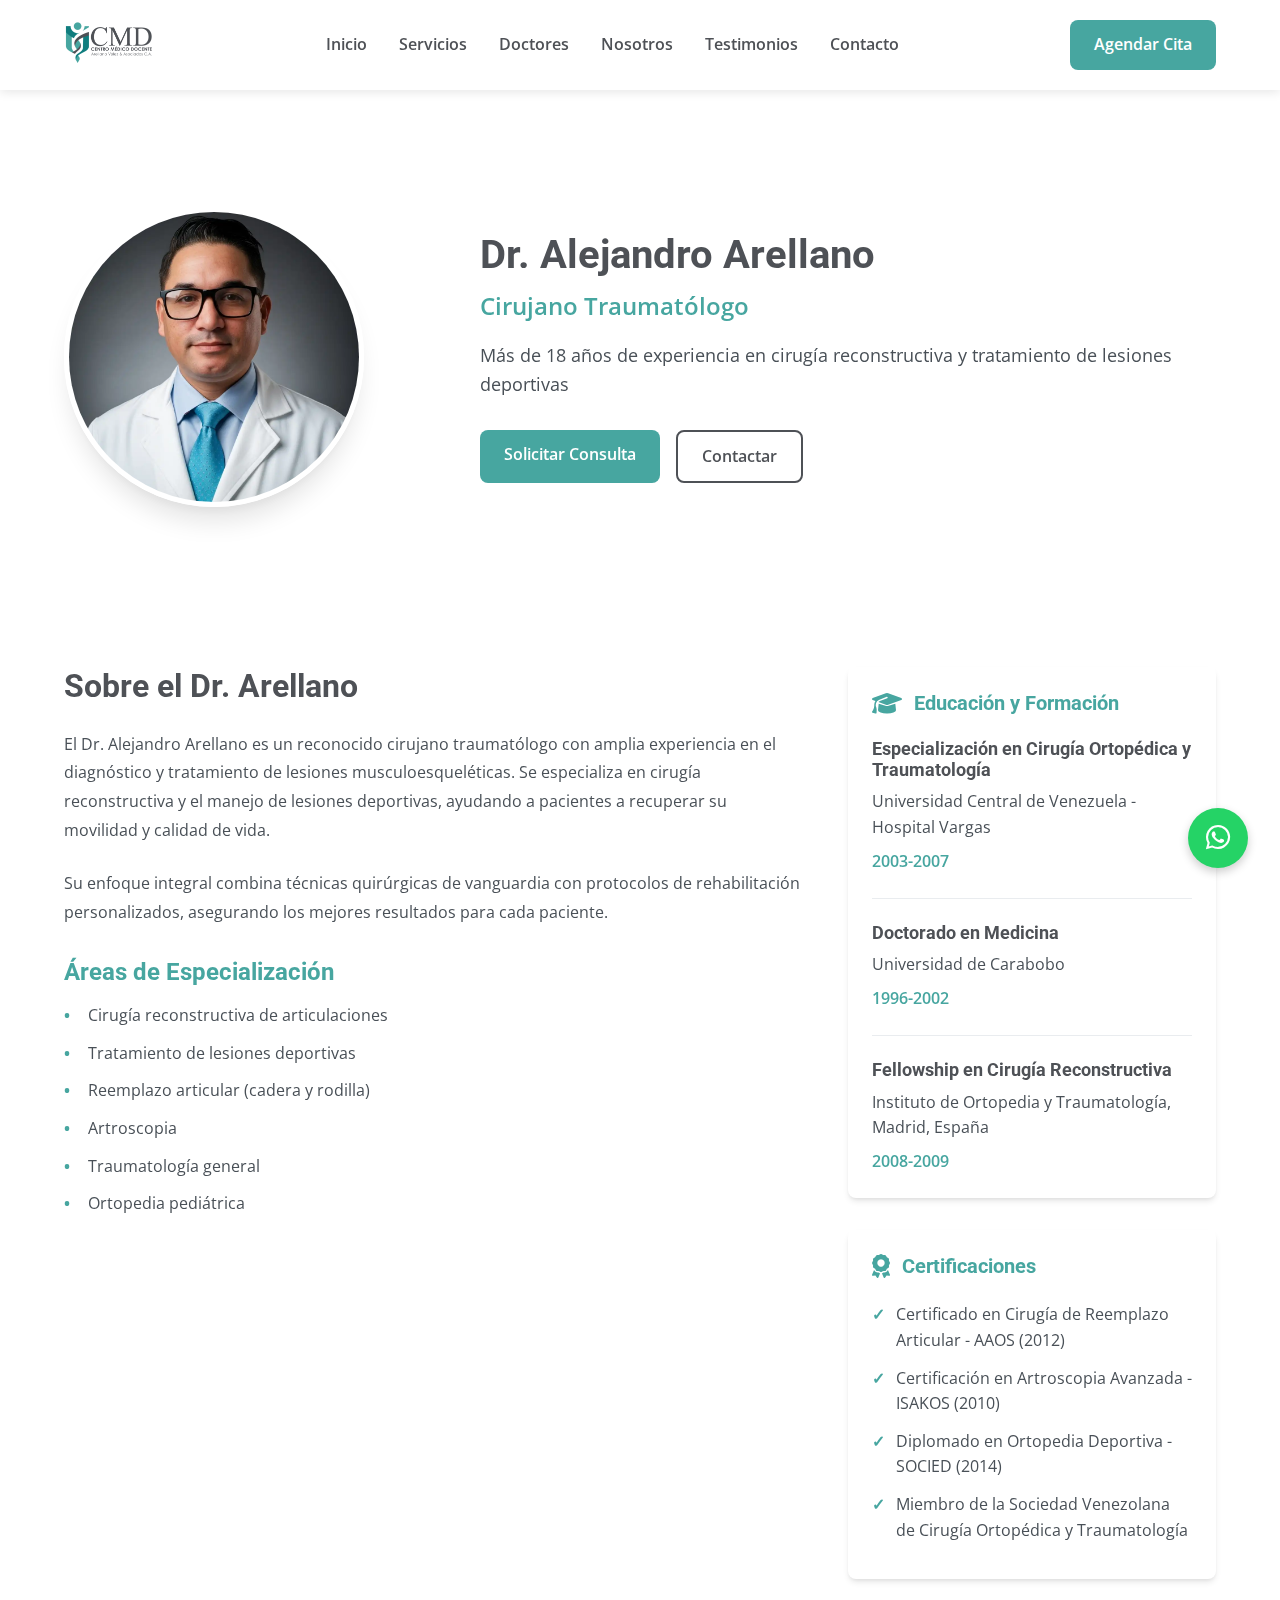
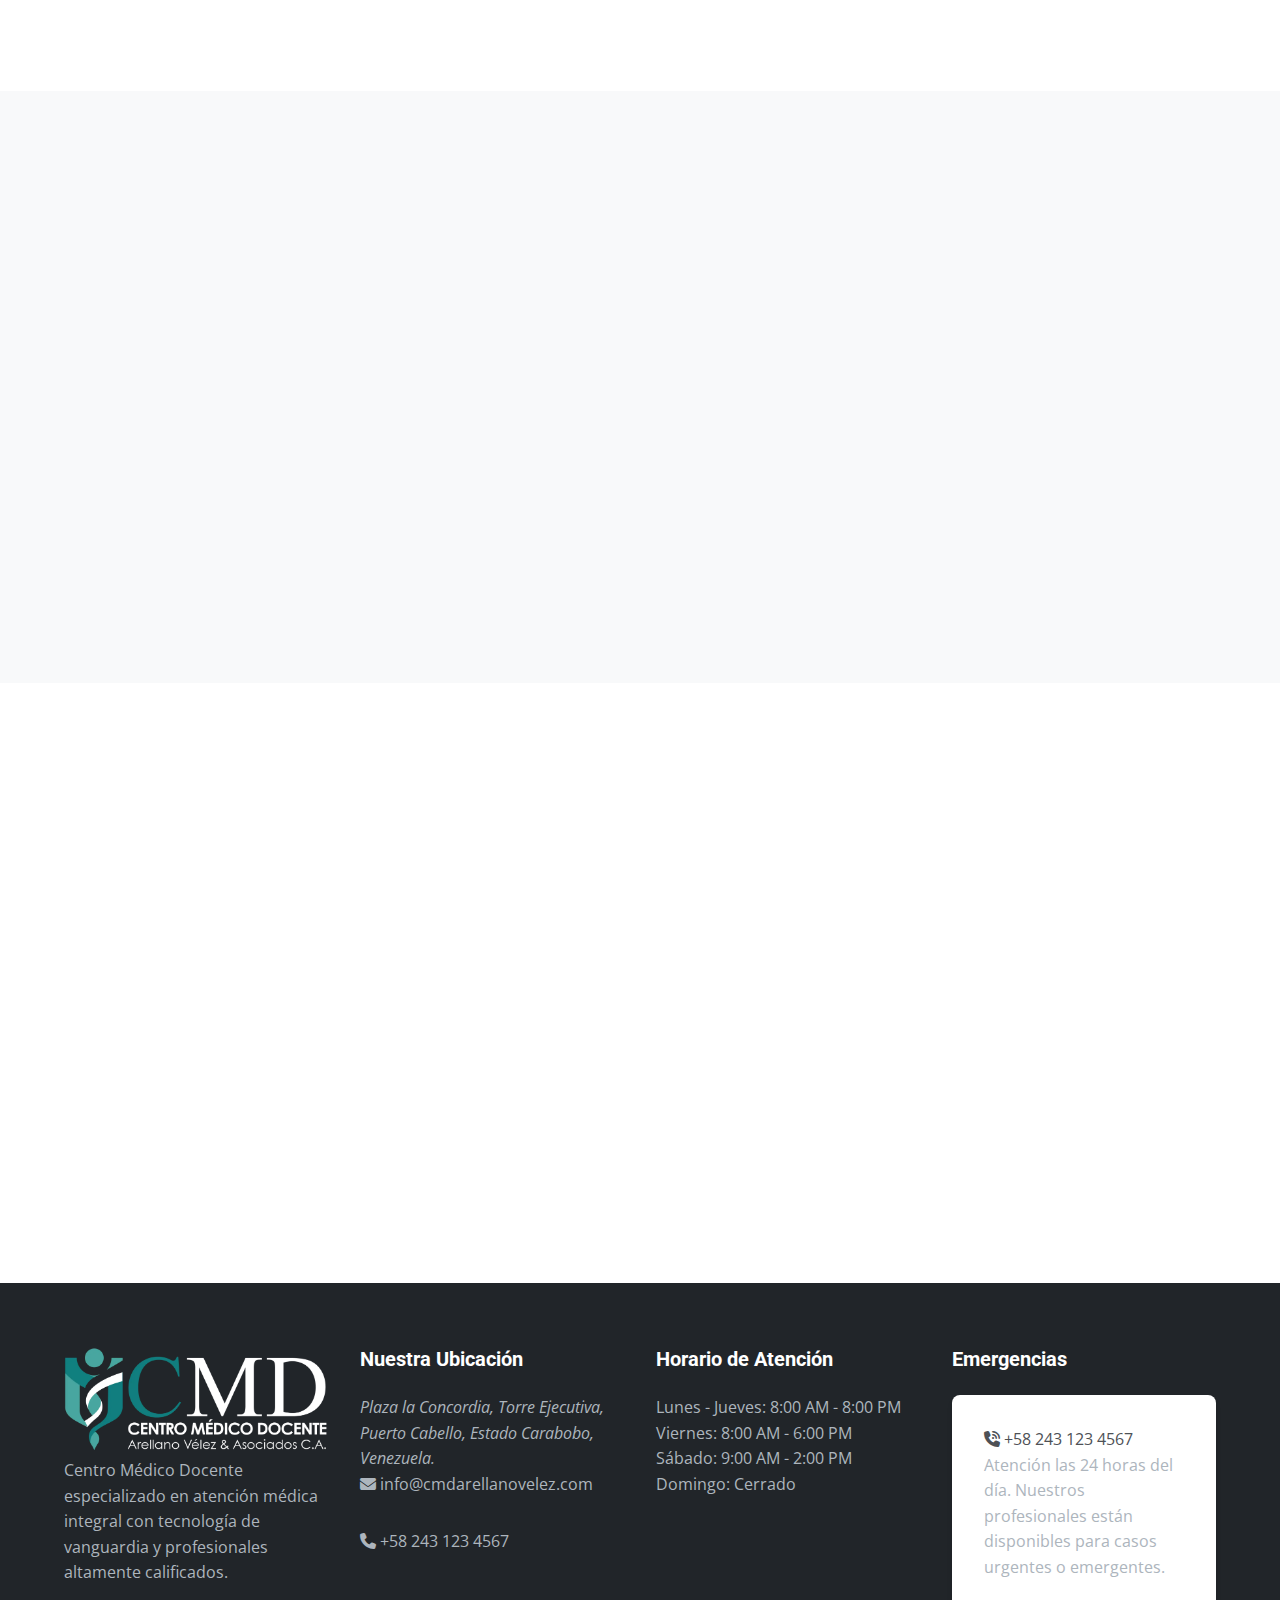
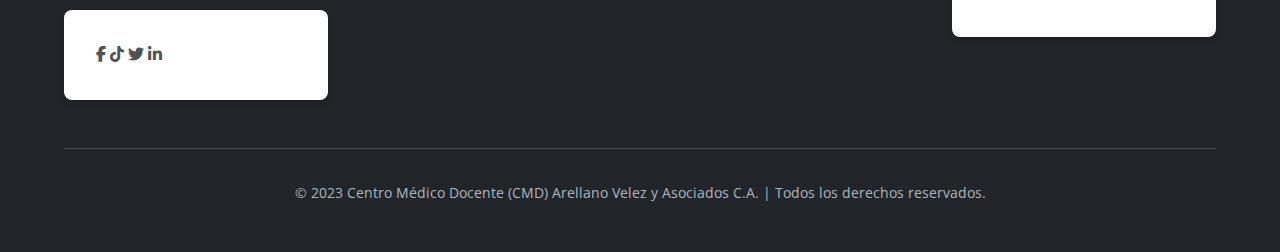
<file: dr-alejandro-arellano.html>
<!DOCTYPE html>
<html lang="es">
<head>
    <meta charset="UTF-8">
    <meta name="viewport" content="width=device-width, initial-scale=1.0">
    <meta name="description" content="Dr. Alejandro Arellano - Cirujano Traumatólogo especializado en cirugía reconstructiva y tratamiento de lesiones deportivas en el Centro Médico Docente Arellano Velez">
    <meta name="keywords" content="traumatólogo, cirujano, lesiones deportivas, médico, Puerto Cabello, Venezuela">
    <meta name="author" content="Centro Médico Docente Arellano Velez">
    <title>Dr. Alejandro Arellano - Cirujano Traumatólogo | CMD Arellano Velez</title>
    <link href="https://fonts.googleapis.com/css2?family=Open+Sans:wght@300;400;600;700&family=Roboto:wght@300;400;500;700&display=swap" rel="stylesheet">
    <link rel="stylesheet" href="https://cdnjs.cloudflare.com/ajax/libs/font-awesome/6.4.0/css/all.min.css">
    <link href="https://unpkg.com/aos@2.3.1/dist/aos.css" rel="stylesheet">
    <link rel="stylesheet" href="styles/styles.css">
    <link rel="stylesheet" href="styles/doctor-profile.css">
</head>
<body>
    <!-- Loader de carga -->
    <div class="page-loader">
        <div class="loader-container">
            <img src="images/loader.gif" alt="Cargando..." class="loader-gif">
            <p>Cargando contenido...</p>
        </div>
    </div>
    <header class="header" data-aos="fade-down">
        <div class="container">
            <div class="header-content">
                <div class="logo">
                    <a href="index.html">
                        <img src="images/Logo.png" alt="Logo de Centro Médico Docente Arellano Velez" loading="eager">
                    </a>
                </div>
                <nav class="main-nav" id="main-nav">
                    <ul class="nav-list">
                        <li class="nav-item"><a href="index.html" class="nav-link">Inicio</a></li>
                        <li class="nav-item"><a href="index.html#servicios" class="nav-link">Servicios</a></li>
                        <li class="nav-item"><a href="index.html#doctores" class="nav-link">Doctores</a></li>
                        <li class="nav-item"><a href="index.html#nosotros" class="nav-link">Nosotros</a></li>
                        <li class="nav-item"><a href="index.html#testimonios" class="nav-link">Testimonios</a></li>
                        <li class="nav-item"><a href="index.html#contacto" class="nav-link">Contacto</a></li>
                    </ul>
                </nav>
                <div class="header-cta">
                    <a href="index.html#appointment-form" class="btn btn-primary">Agendar Cita</a>
                </div>
                <button class="mobile-menu-toggle" id="mobile-menu-toggle">
                    <i class="fas fa-bars"></i>
                </button>
            </div>
        </div>
    </header>

    <section class="doctor-profile-hero">
        <div class="container">
            <div class="doctor-profile-content" data-aos="fade-up">
                <div class="doctor-profile-image">
                    <img src="images/doctor-3.webp" alt="Dr. Alejandro Arellano - Cirujano Traumatólogo">
                </div>
                <div class="doctor-profile-info">
                    <h1>Dr. Alejandro Arellano</h1>
                    <p class="doctor-specialty">Cirujano Traumatólogo</p>
                    <p class="doctor-experience">Más de 18 años de experiencia en cirugía reconstructiva y tratamiento de lesiones deportivas</p>
                    <div class="doctor-profile-cta">
                        <a href="index.html#appointment-form" class="btn btn-primary">Solicitar Consulta</a>
                        <a href="index.html#contacto" class="btn btn-secondary">Contactar</a>
                    </div>
                </div>
            </div>
        </div>
    </section>

    <section class="doctor-details-section">
        <div class="container">
            <div class="doctor-details-grid">
                <div class="doctor-about" data-aos="fade-right">
                    <h2>Sobre el Dr. Arellano</h2>
                    <p>El Dr. Alejandro Arellano es un reconocido cirujano traumatólogo con amplia experiencia en el diagnóstico y tratamiento de lesiones musculoesqueléticas. Se especializa en cirugía reconstructiva y el manejo de lesiones deportivas, ayudando a pacientes a recuperar su movilidad y calidad de vida.</p>
                    <p>Su enfoque integral combina técnicas quirúrgicas de vanguardia con protocolos de rehabilitación personalizados, asegurando los mejores resultados para cada paciente.</p>
                    
                    <h3>Áreas de Especialización</h3>
                    <ul class="specialization-list">
                        <li>Cirugía reconstructiva de articulaciones</li>
                        <li>Tratamiento de lesiones deportivas</li>
                        <li>Reemplazo articular (cadera y rodilla)</li>
                        <li>Artroscopia</li>
                        <li>Traumatología general</li>
                        <li>Ortopedia pediátrica</li>
                    </ul>
                </div>
                
                <div class="doctor-credentials" data-aos="fade-left">
                    <div class="credentials-card">
                        <h3><i class="fas fa-graduation-cap"></i> Educación y Formación</h3>
                        <div class="education-item">
                            <h4>Especialización en Cirugía Ortopédica y Traumatología</h4>
                            <p>Universidad Central de Venezuela - Hospital Vargas</p>
                            <span class="education-year">2003-2007</span>
                        </div>
                        <div class="education-item">
                            <h4>Doctorado en Medicina</h4>
                            <p>Universidad de Carabobo</p>
                            <span class="education-year">1996-2002</span>
                        </div>
                        <div class="education-item">
                            <h4>Fellowship en Cirugía Reconstructiva</h4>
                            <p>Instituto de Ortopedia y Traumatología, Madrid, España</p>
                            <span class="education-year">2008-2009</span>
                        </div>
                    </div>
                    
                    <div class="credentials-card">
                        <h3><i class="fas fa-award"></i> Certificaciones</h3>
                        <ul class="certifications-list">
                            <li>Certificado en Cirugía de Reemplazo Articular - AAOS (2012)</li>
                            <li>Certificación en Artroscopia Avanzada - ISAKOS (2010)</li>
                            <li>Diplomado en Ortopedia Deportiva - SOCIED (2014)</li>
                            <li>Miembro de la Sociedad Venezolana de Cirugía Ortopédica y Traumatología</li>
                        </ul>
                    </div>
                </div>
            </div>
        </div>
    </section>

    <section class="doctor-testimonials bg-light">
        <div class="container">
            <div class="section-header text-center" data-aos="fade-up">
                <h2 class="section-title">Testimonios de Pacientes</h2>
                <p class="section-subtitle">La experiencia de quienes han sido tratados por el Dr. Arellano</p>
            </div>
            
            <div class="testimonials-grid">
                <div class="testimonial-card" data-aos="fade-up" data-aos-delay="100">
                    <div class="testimonial-content">
                        <p>"El Dr. Arellano realizó mi cirugía de rodilla y hoy puedo volver a practicar deporte. Su profesionalismo y calidez humana hicieron toda la diferencia en mi recuperación."</p>
                    </div>
                    <div class="testimonial-author">
                        <h4>Carlos Jiménez</h4>
                        <p>Paciente de artroscopia de rodilla</p>
                    </div>
                </div>
                
                <div class="testimonial-card" data-aos="fade-up" data-aos-delay="200">
                    <div class="testimonial-content">
                        <p>"Después de mi accidente, pensé que no volvería a caminar normalmente. Gracias al Dr. Arellano y su equipo, hoy tengo una vida completamente normal."</p>
                    </div>
                    <div class="testimonial-author">
                        <h4>María Rodríguez</h4>
                        <p>Paciente de cirugía reconstructiva</p>
                    </div>
                </div>
                
                <div class="testimonial-card" data-aos="fade-up" data-aos-delay="300">
                    <div class="testimonial-content">
                        <p>"Excelente traumatólogo. Explica cada detalle del tratamiento y se preocupa genuinamente por sus pacientes. Mi recuperación fue más rápida de lo esperado."</p>
                    </div>
                    <div class="testimonial-author">
                        <h4>Jorge Pérez</h4>
                        <p>Paciente de reemplazo de cadera</p>
                    </div>
                </div>
            </div>
        </div>
    </section>

    <section class="doctor-availability">
        <div class="container">
            <div class="availability-content" data-aos="fade-up">
                <h2>Horario de Consultas</h2>
                <div class="availability-grid">
                    <div class="availability-card">
                        <h3><i class="far fa-calendar-alt"></i> Días de Consulta</h3>
                        <ul class="schedule-list">
                            <li>Lunes: <span>2:00 PM - 6:00 PM</span></li>
                            <li>Miércoles: <span>9:00 AM - 12:00 PM</span></li>
                            <li>Viernes: <span>3:00 PM - 7:00 PM</span></li>
                        </ul>
                    </div>
                    
                    <div class="availability-card">
                        <h3><i class="fas fa-map-marker-alt"></i> Ubicación</h3>
                        <p>Plaza La Concordia, Torre Ejecutiva, Puerto Cabello, Estado Carabobo, Venezuela.</p>
                    </div>
                    
                    <div class="availability-card">
                        <h3><i class="fas fa-phone"></i> Contacto Directo</h3>
                        <p>Para citas con el Dr. Arellano, puede contactarnos:</p>
                        <a href="tel:+582431234567" class="contact-link">+58 243 123 4567</a>
                        <a href="mailto:dr.arellano@cmdarellanovelez.com" class="contact-link">dr.arellano@cmdarellanovelez.com</a>
                    </div>
                </div>
                
                <div class="availability-cta">
                    <a href="index.html#appointment-form" class="btn btn-primary btn-lg">Solicitar Cita con el Dr. Arellano</a>
                </div>
            </div>
        </div>
    </section>

    <footer class="footer">
        <div class="container">
            <div class="footer-grid grid-4">
                <div class="footer-col">
                    <div class="footer-logo">
                        <img src="images/logoc.webp" alt="Logo CMD Arellano Velez" class="footer-logo-img">
                    </div>
                    <p class="footer-description">Centro Médico Docente especializado en atención médica integral con tecnología de vanguardia y profesionales altamente calificados.</p>
                    <div class="social-links">
                        <a href="#" class="social-link"><i class="fab fa-facebook-f"></i></a>
                        <a href="#" class="social-link"><i class="fab fa-tiktok"></i></a>
                        <a href="#" class="social-link"><i class="fab fa-twitter"></i></a>
                        <a href="#" class="social-link"><i class="fab fa-linkedin-in"></i></a>
                    </div>
                </div>
                <div class="footer-col">
                    <h3 class="footer-title">Nuestra Ubicación</h3>
                    <address class="footer-address">
                        Plaza la Concordia, Torre Ejecutiva,<br>
                        Puerto Cabello, Estado Carabobo, Venezuela.
                    </address>
                    <div class="contact-info">
                        <span><i class="fas fa-envelope"></i> info@cmdarellanovelez.com</span>
                        <span><i class="fas fa-phone"></i> +58 243 123 4567</span>
                    </div>
                </div>
                <div class="footer-col">
                    <h3 class="footer-title">Horario de Atención</h3>
                    <ul class="hours-list">
                        <li>Lunes - Jueves: <span>8:00 AM - 8:00 PM</span></li>
                        <li>Viernes: <span>8:00 AM - 6:00 PM</span></li>
                        <li>Sábado: <span>9:00 AM - 2:00 PM</span></li>
                        <li>Domingo: <span>Cerrado</span></li>
                    </ul>
                </div>
                <div class="footer-col">
                    <h3 class="footer-title">Emergencias</h3>
                    <div class="emergency-contact">
                        <a href="tel:+582431234567" class="emergency-number">
                            <i class="fas fa-phone-volume"></i> +58 243 123 4567
                        </a>
                        <p class="emergency-description">Atención las 24 horas del día. Nuestros profesionales están disponibles para casos urgentes o emergentes.</p>
                    </div>
                </div>
            </div>
            <div class="footer-bottom">
                <p>© 2023 Centro Médico Docente (CMD) Arellano Velez y Asociados C.A. | Todos los derechos reservados.</p>
            </div>
        </div>
    </footer>

    <a href="https://wa.me/584123456789" target="_blank" class="whatsapp-button pulse" aria-label="Chatea con nosotros por WhatsApp">
        <i class="fab fa-whatsapp"></i>
    </a>

    <script src="https://unpkg.com/aos@2.3.1/dist/aos.js"></script>
    <script src="js/main.js"></script>
    <script src="js/doctor-profile.js"></script>
</body>
</html>
</file>
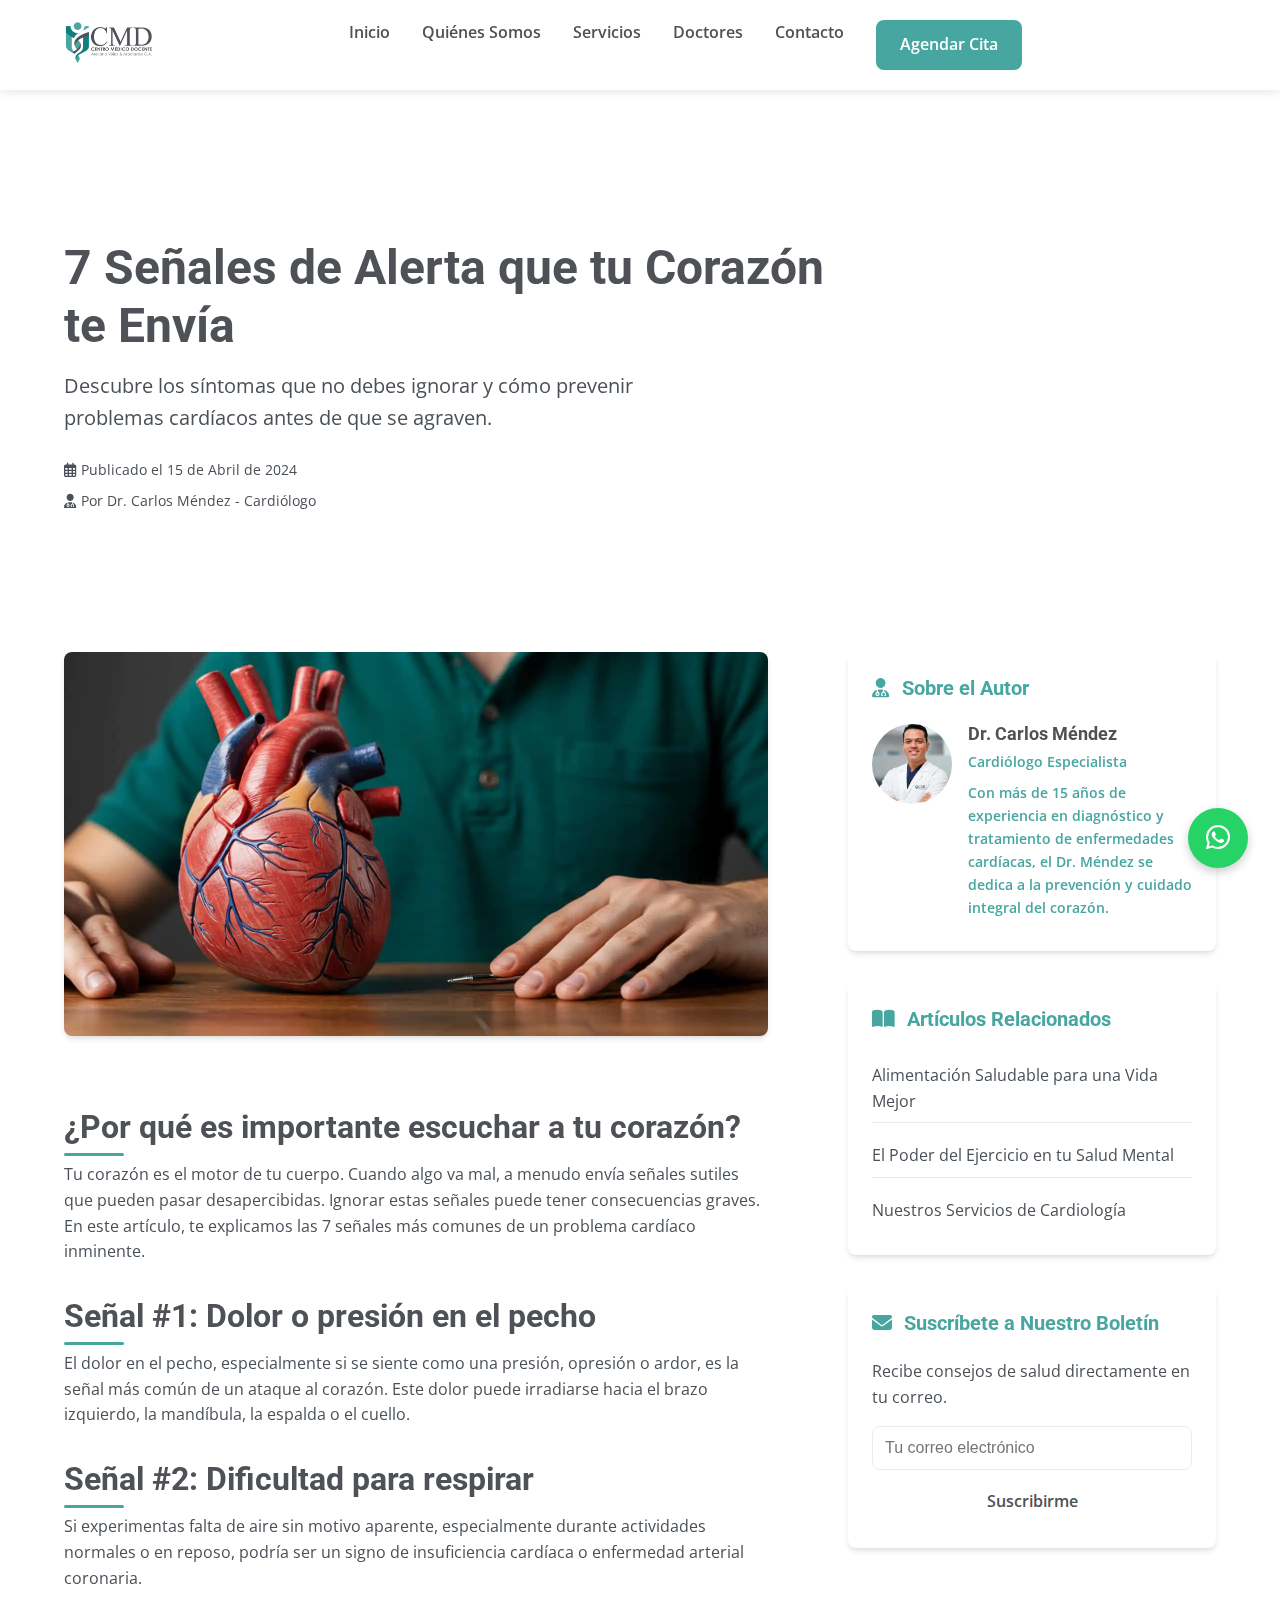
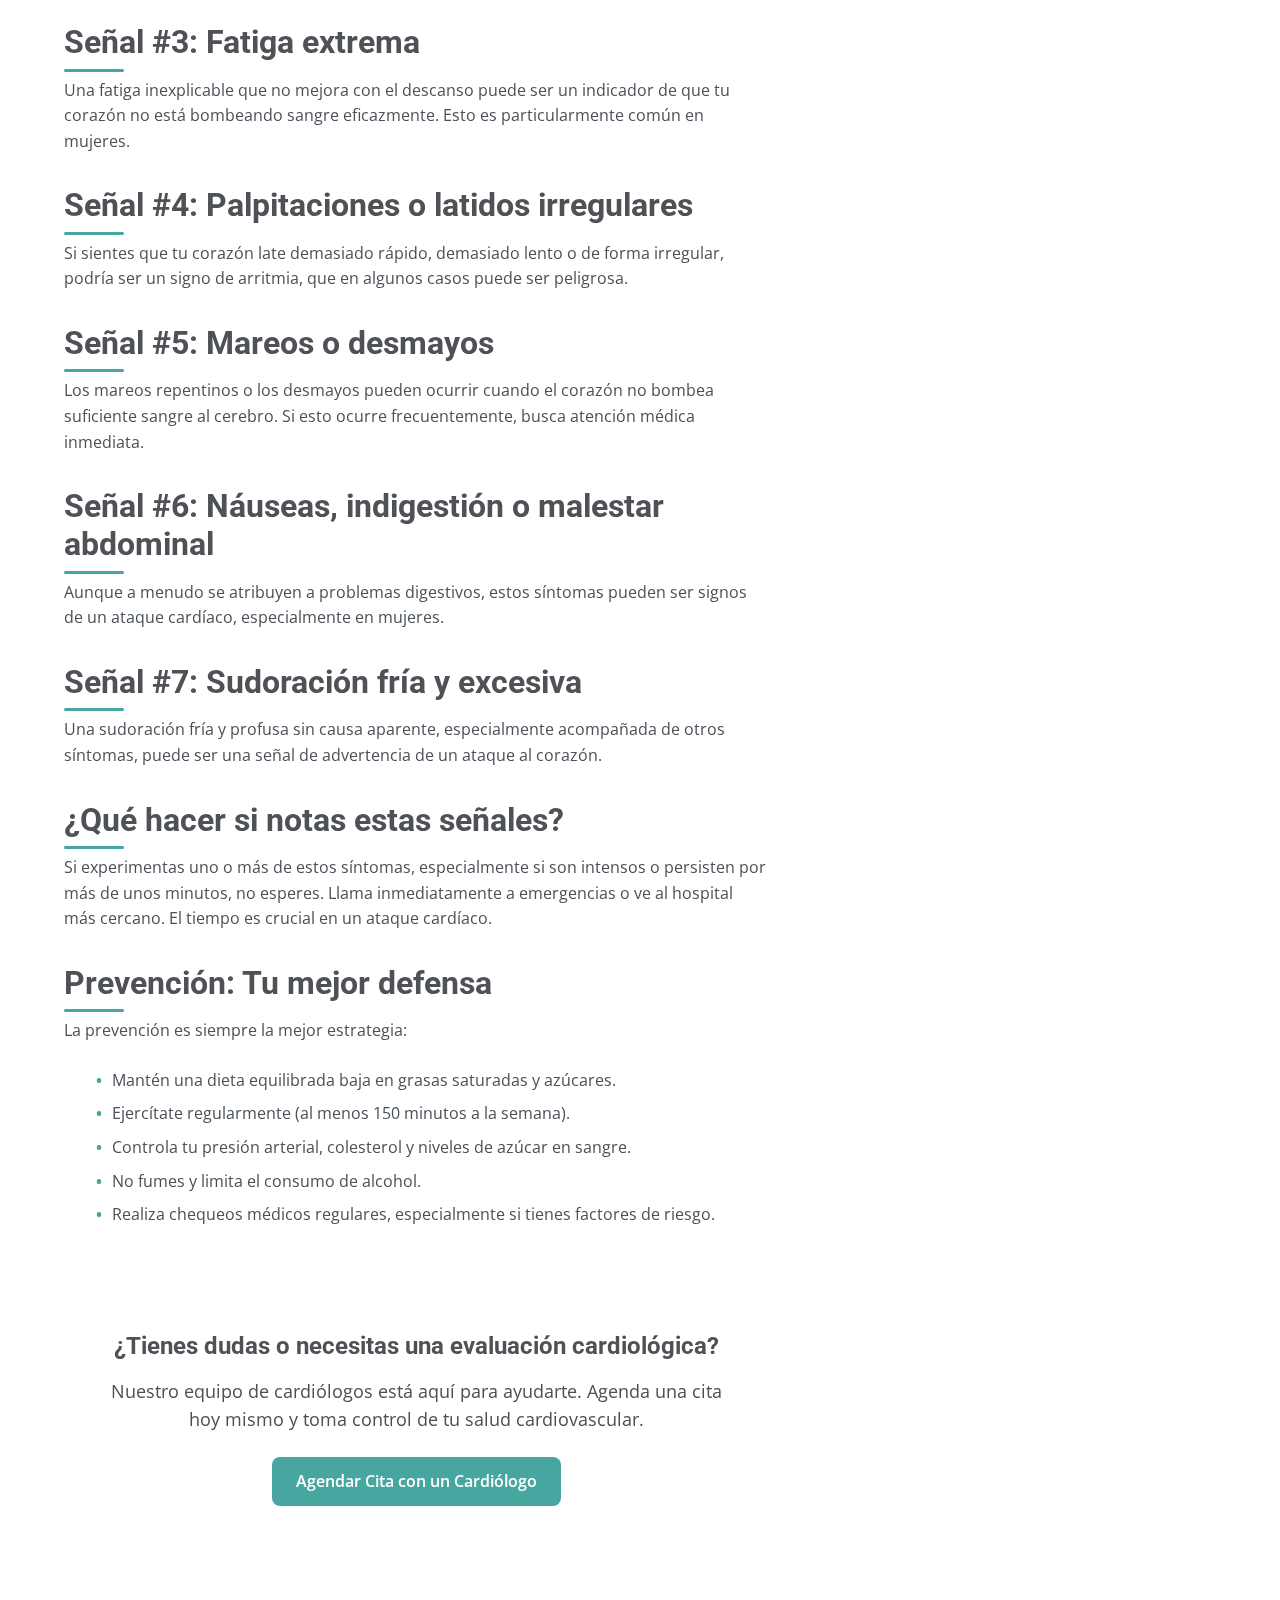
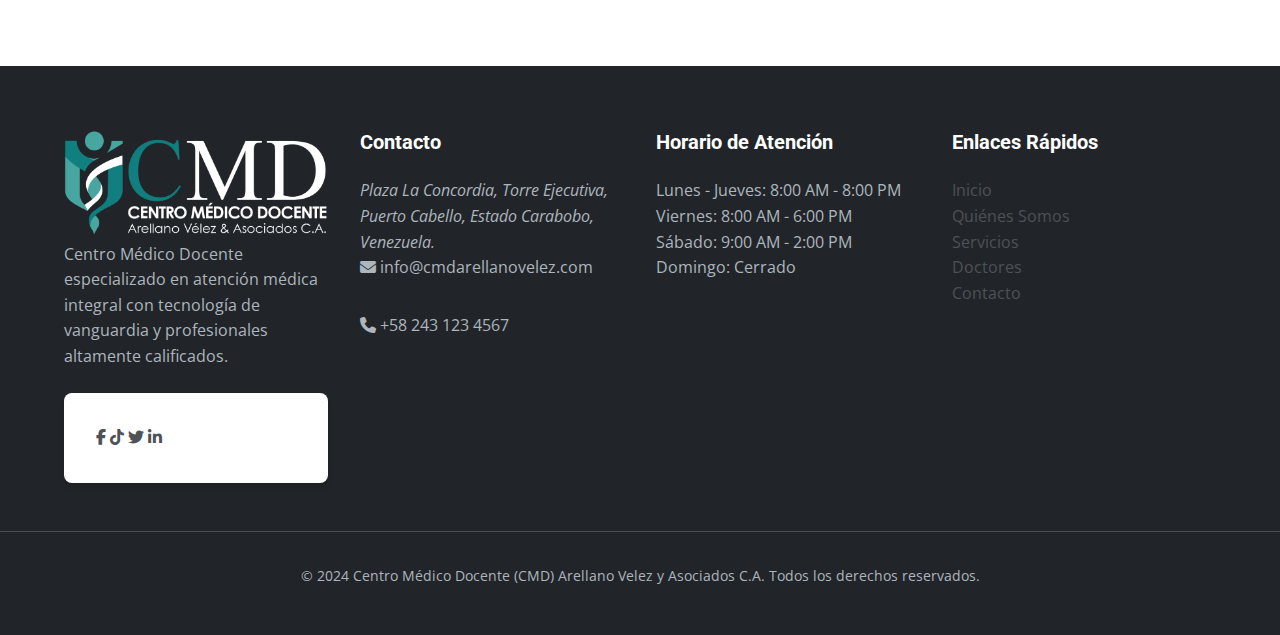
<file: tip1.html>
<!DOCTYPE html>
<html lang="es">
<head>
    <meta charset="UTF-8">
    <meta name="viewport" content="width=device-width, initial-scale=1.0">
    <meta name="description" content="Descubre las 7 señales de alerta que tu corazón te envía y cómo prevenir problemas cardíacos antes de que se agraven. Consejos de salud del Centro Médico Docente Arellano Velez.">
    <meta name="keywords" content="salud cardíaca, señales de alerta, infarto, corazón, prevención, CMD Arellano Velez, Maracay, Venezuela">
    <meta name="author" content="Centro Médico Docente Arellano Velez">
    <meta name="robots" content="index, follow">
    <meta property="og:type" content="article">
    <meta property="og:url" content="https://www.cmdarellanovelez.com/articulo-corazon.html">
    <meta property="og:title" content="7 Señales de Alerta que tu Corazón te Envía | CMD Arellano Velez">
    <meta property="og:description" content="Descubre los síntomas que no debes ignorar y cómo prevenir problemas cardíacos antes de que se agraven.">
    <meta property="og:image" content="images/tip1.webp">
    <meta property="twitter:card" content="summary_large_image">
    <meta property="twitter:url" content="https://www.cmdarellanovelez.com/articulo-corazon.html">
    <meta property="twitter:title" content="7 Señales de Alerta que tu Corazón te Envía | CMD Arellano Velez">
    <meta property="twitter:description" content="Descubre los síntomas que no debes ignorar y cómo prevenir problemas cardíacos antes de que se agraven.">
    <meta property="twitter:image" content="images/tip1.webp">
    <title>7 Señales de Alerta que tu Corazón te Envía | CMD Arellano Velez</title>

    <!-- Fuentes y librerías -->
    <link href="https://fonts.googleapis.com/css2?family=Open+Sans:wght@300;400;600;700&family=Roboto:wght@300;400;500;700&display=swap" rel="stylesheet">
    <link rel="stylesheet" href="https://cdnjs.cloudflare.com/ajax/libs/font-awesome/6.4.0/css/all.min.css">
    <link href="https://unpkg.com/aos@2.3.1/dist/aos.css" rel="stylesheet">

    <!-- Estilos principales -->
    <link rel="stylesheet" href="styles/styles.css">
    <!-- Estilos específicos para artículos -->
    <link rel="stylesheet" href="styles/article.css">
</head>
<body class="loading">
    <!-- Loader de carga -->
    <div class="page-loader">
        <div class="loader-container">
            <img src="images/loader.gif" alt="Cargando..." class="loader-gif">
            <p>Cargando contenido...</p>
        </div>
    </div>

    <!-- Encabezado -->
    <header class="header" data-aos="fade-down">
        <div class="container">
            <div class="header-content">
                <div class="logo">
                    <a href="index.html"><img src="images/Logo.png" alt="Logo de Centro Médico Docente Arellano Velez" loading="eager"></a>
                </div>
                <nav class="main-nav" id="main-nav">
                    <ul class="nav-list">
                        <li><a href="index.html" class="nav-link">Inicio</a></li>
                        <li><a href="index.html#about" class="nav-link">Quiénes Somos</a></li>
                        <li><a href="index.html#servicios" class="nav-link">Servicios</a></li>
                        <li><a href="index.html#doctores" class="nav-link">Doctores</a></li>
                        <li><a href="index.html#contacto" class="nav-link">Contacto</a></li>
                        <li><a href="index.html#appointment-form" class="btn btn-primary">Agendar Cita</a></li>
                    </ul>
                </nav>
                <button class="mobile-menu-toggle" id="mobile-menu-toggle"><i class="fas fa-bars"></i></button>
            </div>
        </div>
    </header>

    <!-- Hero de artículo -->
    <section class="article-hero">
        <div class="container">
            <div class="article-header" data-aos="fade-up">
                <h1>7 Señales de Alerta que tu Corazón te Envía</h1>
                <p class="article-subtitle">Descubre los síntomas que no debes ignorar y cómo prevenir problemas cardíacos antes de que se agraven.</p>
                <div class="article-meta">
                    <span><i class="far fa-calendar-alt"></i> Publicado el 15 de Abril de 2024</span>
                    <span><i class="fas fa-user-md"></i> Por Dr. Carlos Méndez - Cardiólogo</span>
                </div>
            </div>
        </div>
    </section>

    <!-- Contenido del artículo -->
    <section class="article-content-section">
        <div class="container">
            <div class="article-content-grid">
                <div class="article-main-content" data-aos="fade-up">
                    <img src="images/tip1.webp" alt="Corazón saludable" class="article-feature-image">
                    
                    <h2>¿Por qué es importante escuchar a tu corazón?</h2>
                    <p>Tu corazón es el motor de tu cuerpo. Cuando algo va mal, a menudo envía señales sutiles que pueden pasar desapercibidas. Ignorar estas señales puede tener consecuencias graves. En este artículo, te explicamos las 7 señales más comunes de un problema cardíaco inminente.</p>
                    
                    <h2>Señal #1: Dolor o presión en el pecho</h2>
                    <p>El dolor en el pecho, especialmente si se siente como una presión, opresión o ardor, es la señal más común de un ataque al corazón. Este dolor puede irradiarse hacia el brazo izquierdo, la mandíbula, la espalda o el cuello.</p>
                    
                    <h2>Señal #2: Dificultad para respirar</h2>
                    <p>Si experimentas falta de aire sin motivo aparente, especialmente durante actividades normales o en reposo, podría ser un signo de insuficiencia cardíaca o enfermedad arterial coronaria.</p>
                    
                    <h2>Señal #3: Fatiga extrema</h2>
                    <p>Una fatiga inexplicable que no mejora con el descanso puede ser un indicador de que tu corazón no está bombeando sangre eficazmente. Esto es particularmente común en mujeres.</p>
                    
                    <h2>Señal #4: Palpitaciones o latidos irregulares</h2>
                    <p>Si sientes que tu corazón late demasiado rápido, demasiado lento o de forma irregular, podría ser un signo de arritmia, que en algunos casos puede ser peligrosa.</p>
                    
                    <h2>Señal #5: Mareos o desmayos</h2>
                    <p>Los mareos repentinos o los desmayos pueden ocurrir cuando el corazón no bombea suficiente sangre al cerebro. Si esto ocurre frecuentemente, busca atención médica inmediata.</p>
                    
                    <h2>Señal #6: Náuseas, indigestión o malestar abdominal</h2>
                    <p>Aunque a menudo se atribuyen a problemas digestivos, estos síntomas pueden ser signos de un ataque cardíaco, especialmente en mujeres.</p>
                    
                    <h2>Señal #7: Sudoración fría y excesiva</h2>
                    <p>Una sudoración fría y profusa sin causa aparente, especialmente acompañada de otros síntomas, puede ser una señal de advertencia de un ataque al corazón.</p>
                    
                    <h2>¿Qué hacer si notas estas señales?</h2>
                    <p>Si experimentas uno o más de estos síntomas, especialmente si son intensos o persisten por más de unos minutos, no esperes. Llama inmediatamente a emergencias o ve al hospital más cercano. El tiempo es crucial en un ataque cardíaco.</p>
                    
                    <h2>Prevención: Tu mejor defensa</h2>
                    <p>La prevención es siempre la mejor estrategia:</p>
                    <ul>
                        <li>Mantén una dieta equilibrada baja en grasas saturadas y azúcares.</li>
                        <li>Ejercítate regularmente (al menos 150 minutos a la semana).</li>
                        <li>Controla tu presión arterial, colesterol y niveles de azúcar en sangre.</li>
                        <li>No fumes y limita el consumo de alcohol.</li>
                        <li>Realiza chequeos médicos regulares, especialmente si tienes factores de riesgo.</li>
                    </ul>
                    
                    <div class="article-call-to-action">
                        <h3>¿Tienes dudas o necesitas una evaluación cardiológica?</h3>
                        <p>Nuestro equipo de cardiólogos está aquí para ayudarte. Agenda una cita hoy mismo y toma control de tu salud cardiovascular.</p>
                        <a href="index.html#appointment-form" class="btn btn-primary">Agendar Cita con un Cardiólogo</a>
                    </div>
                </div>

                <aside class="article-sidebar" data-aos="fade-up" data-aos-delay="100">
                    <div class="sidebar-widget">
                        <h3><i class="fas fa-user-md"></i> Sobre el Autor</h3>
                        <div class="author-card">
                            <img src="images/doctor-1.webp" alt="Dr. Carlos Méndez - Cardiólogo">
                            <div class="author-info">
                                <h4>Dr. Carlos Méndez</h4>
                                <p>Cardiólogo Especialista</p>
                                <p>Con más de 15 años de experiencia en diagnóstico y tratamiento de enfermedades cardíacas, el Dr. Méndez se dedica a la prevención y cuidado integral del corazón.</p>
                            </div>
                        </div>
                    </div>

                    <div class="sidebar-widget">
                        <h3><i class="fas fa-book-open"></i> Artículos Relacionados</h3>
                        <ul class="related-posts">
                            <li><a href="articulo-alimentacion.html">Alimentación Saludable para una Vida Mejor</a></li>
                            <li><a href="articulo-ejercicio.html">El Poder del Ejercicio en tu Salud Mental</a></li>
                            <li><a href="index.html#servicios">Nuestros Servicios de Cardiología</a></li>
                        </ul>
                    </div>

                    <div class="sidebar-widget">
                        <h3><i class="fas fa-envelope"></i> Suscríbete a Nuestro Boletín</h3>
                        <p>Recibe consejos de salud directamente en tu correo.</p>
                        <form class="newsletter-form">
                            <input type="email" placeholder="Tu correo electrónico" required>
                            <button type="submit" class="btn btn-secondary">Suscribirme</button>
                        </form>
                    </div>
                </aside>
            </div>
        </div>
    </section>

    <!-- Pie de página -->
    <footer class="footer">
        <div class="container">
            <div class="footer-grid">
                <div class="footer-col">
                    <img src="images/logoc.webp" alt="Logo CMD Arellano Velez" class="footer-logo-img">
                    <p class="footer-description">Centro Médico Docente especializado en atención médica integral con tecnología de vanguardia y profesionales altamente calificados.</p>
                    <div class="social-links">
                        <a href="#" class="social-link"><i class="fab fa-facebook-f"></i></a>
                        <a href="#" class="social-link"><i class="fab fa-tiktok"></i></a>
                        <a href="#" class="social-link"><i class="fab fa-twitter"></i></a>
                        <a href="#" class="social-link"><i class="fab fa-linkedin-in"></i></a>
                    </div>
                </div>
                <div class="footer-col">
                    <h3 class="footer-title">Contacto</h3>
                    <address>
                        Plaza La Concordia, Torre Ejecutiva,<br>
                        Puerto Cabello, Estado Carabobo, Venezuela.
                    </address>
                    <div class="contact-info">
                        <span><i class="fas fa-envelope"></i> info@cmdarellanovelez.com</span>
                        <span><i class="fas fa-phone"></i> +58 243 123 4567</span>
                    </div>
                </div>
                <div class="footer-col">
                    <h3 class="footer-title">Horario de Atención</h3>
                    <ul class="hours-list">
                        <li>Lunes - Jueves: <span>8:00 AM - 8:00 PM</span></li>
                        <li>Viernes: <span>8:00 AM - 6:00 PM</span></li>
                        <li>Sábado: <span>9:00 AM - 2:00 PM</span></li>
                        <li>Domingo: <span>Cerrado</span></li>
                    </ul>
                </div>
                <div class="footer-col">
                    <h3 class="footer-title">Enlaces Rápidos</h3>
                    <ul class="quick-links">
                        <li><a href="index.html">Inicio</a></li>
                        <li><a href="index.html#about">Quiénes Somos</a></li>
                        <li><a href="index.html#servicios">Servicios</a></li>
                        <li><a href="index.html#doctores">Doctores</a></li>
                        <li><a href="index.html#contacto">Contacto</a></li>
                    </ul>
                </div>
            </div>
        </div>
        <div class="footer-bottom">
            <div class="container">
                <p>&copy; 2024 Centro Médico Docente (CMD) Arellano Velez y Asociados C.A. Todos los derechos reservados.</p>
            </div>
        </div>
    </footer>

    <!-- Botón de WhatsApp -->
    <a href="https://wa.me/584123456789" target="_blank" class="whatsapp-button pulse" aria-label="Chatea con nosotros por WhatsApp">
        <i class="fab fa-whatsapp"></i>
    </a>

    <!-- Scripts -->
    <script src="https://unpkg.com/aos@2.3.1/dist/aos.js"></script>
    <script src="js/main.js"></script>
    <script>
        // Inicializar AOS
        document.addEventListener('DOMContentLoaded', function() {
            AOS.init({
                duration: 800,
                once: true,
                offset: 100
            });

            // Manejar el loader
            const pageLoader = document.querySelector('.page-loader');
            if (pageLoader) {
                setTimeout(function() {
                    pageLoader.classList.add('hidden');
                    document.body.classList.remove('loading');
                    document.body.classList.add('loaded');
                    setTimeout(function() {
                        pageLoader.remove();
                    }, 500);
                }, 1000);
            }

            // Manejar el menú móvil
            const menuToggle = document.getElementById('mobile-menu-toggle');
            const mainNav = document.querySelector('.main-nav');
            if (menuToggle && mainNav) {
                menuToggle.addEventListener('click', function() {
                    mainNav.classList.toggle('active');
                    this.innerHTML = mainNav.classList.contains('active') ? '<i class="fas fa-times"></i>' : '<i class="fas fa-bars"></i>';
                });
            }

            // Cerrar menú móvil al hacer clic en un enlace
            const navLinks = document.querySelectorAll('.nav-link');
            navLinks.forEach(link => {
                link.addEventListener('click', () => {
                    mainNav.classList.remove('active');
                    menuToggle.innerHTML = '<i class="fas fa-bars"></i>';
                });
            });
        });
    </script>
</body>
</html>
</file>
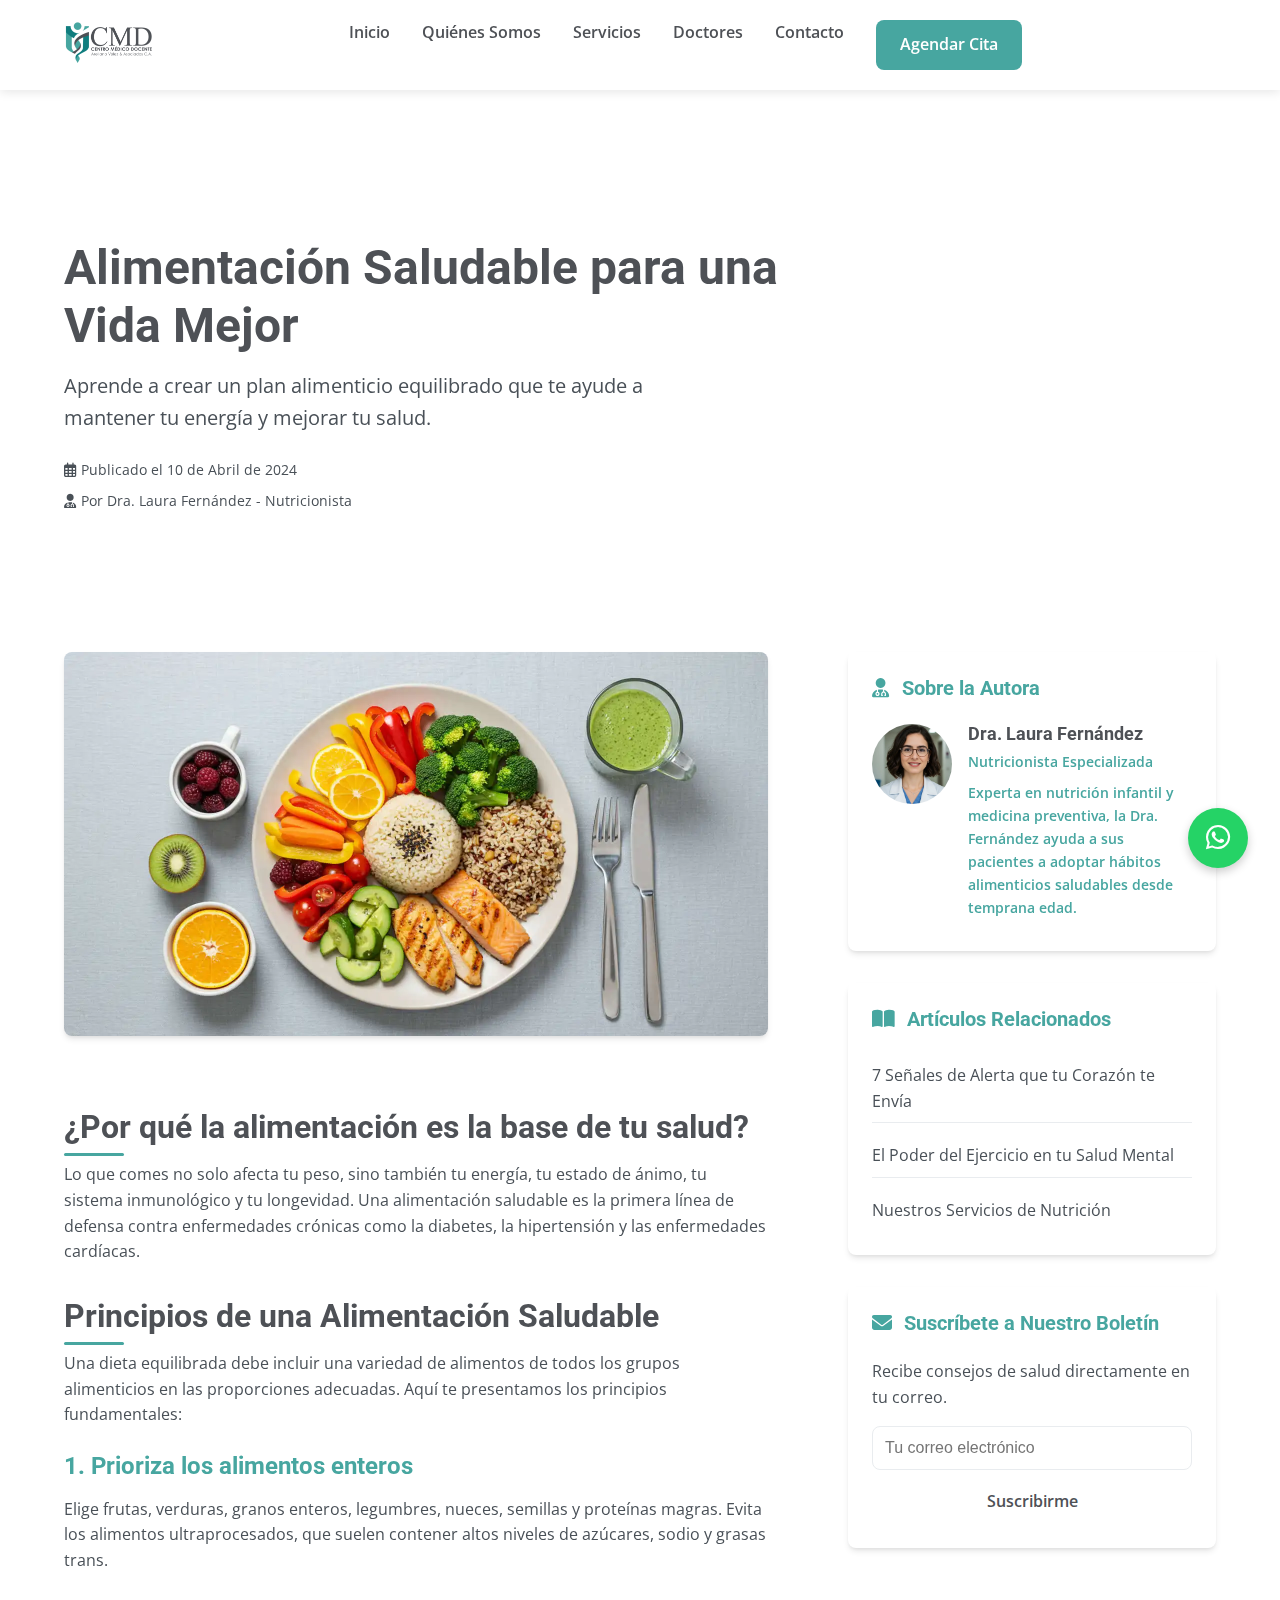
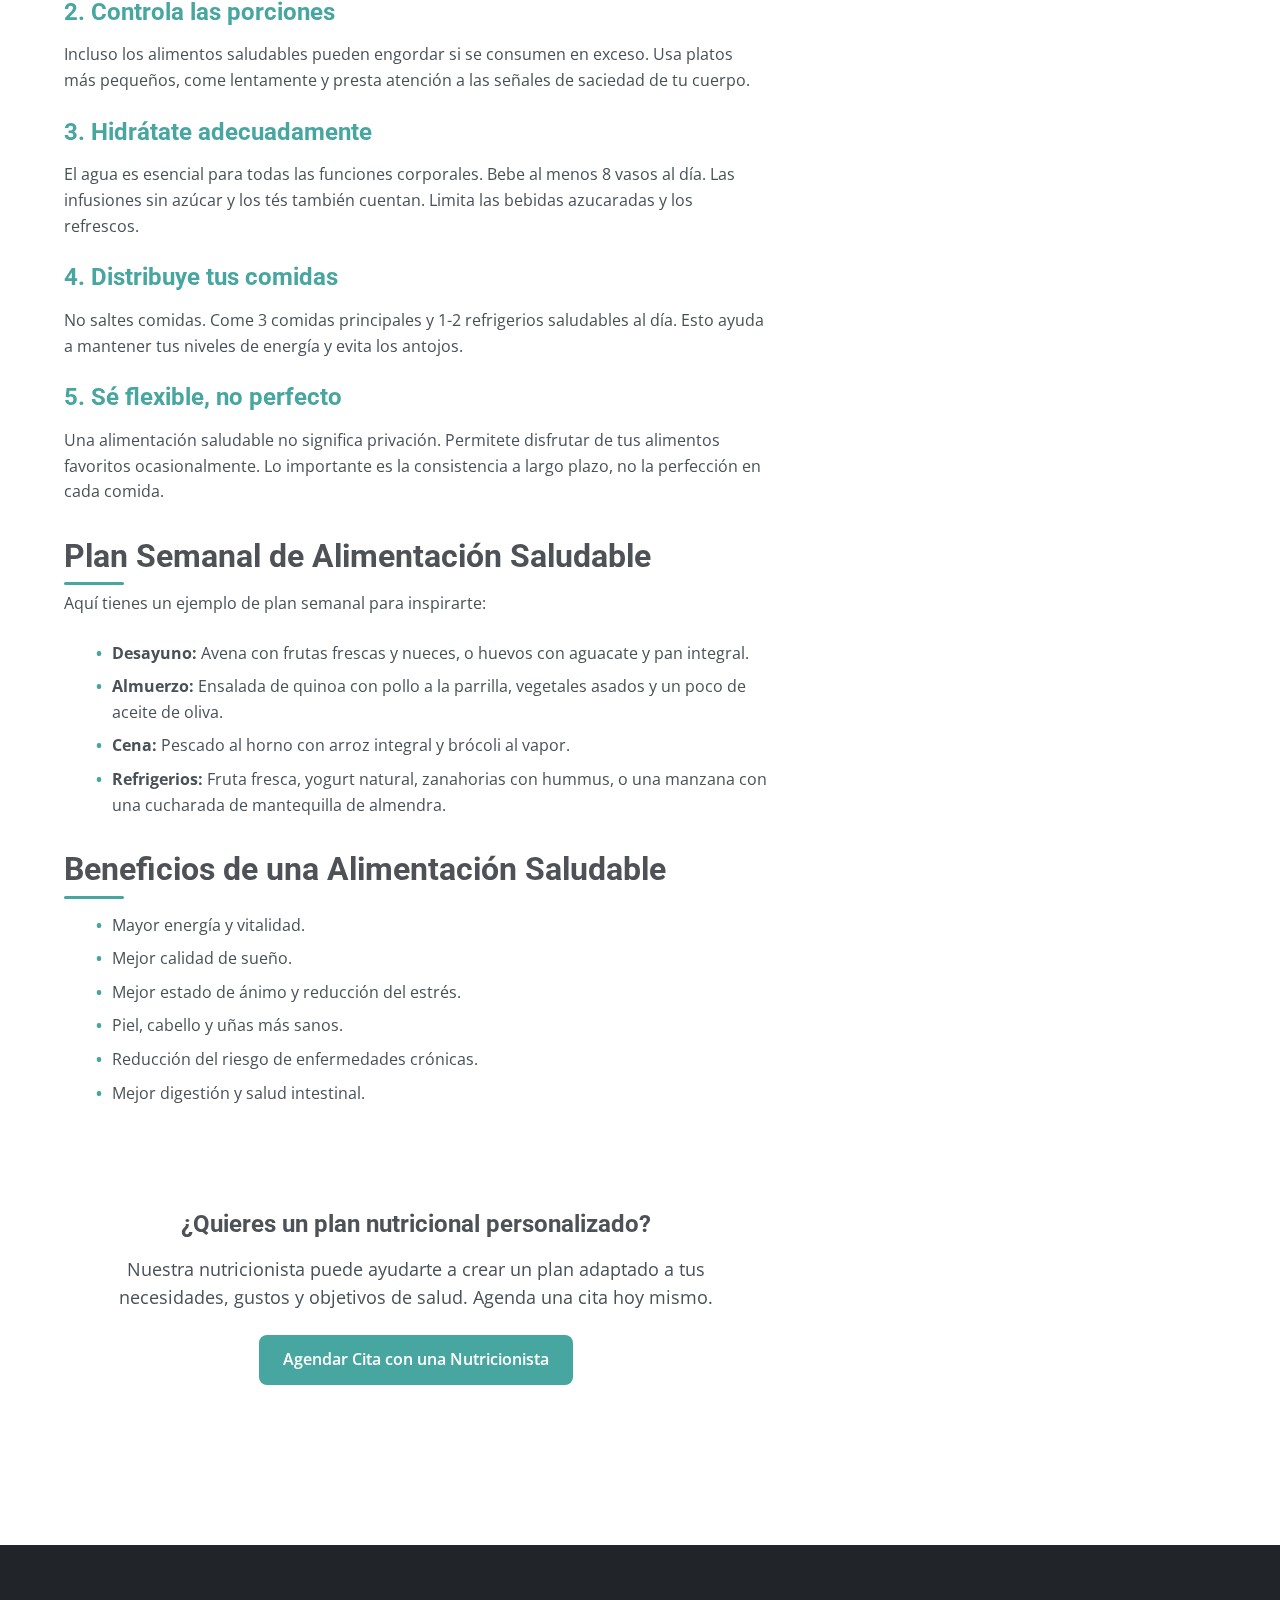
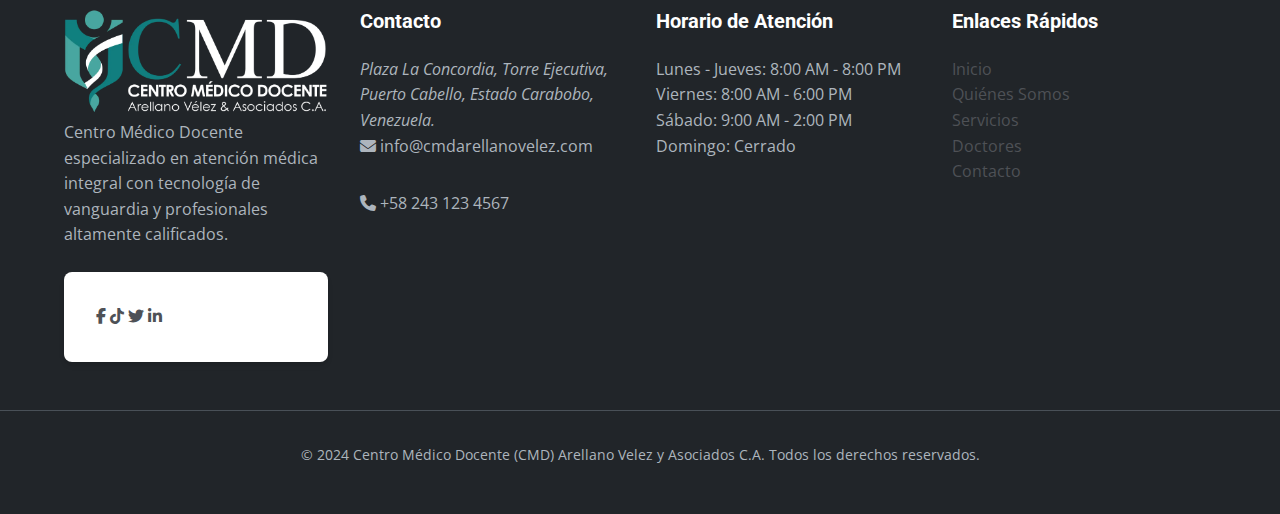
<file: tip2.html>
<!DOCTYPE html>
<html lang="es">
<head>
    <meta charset="UTF-8">
    <meta name="viewport" content="width=device-width, initial-scale=1.0">
    <meta name="description" content="Aprende a crear un plan alimenticio equilibrado que te ayude a mantener tu energía y mejorar tu salud. Consejos de nutrición del Centro Médico Docente Arellano Velez.">
    <meta name="keywords" content="alimentación saludable, nutrición, dieta equilibrada, bienestar, CMD Arellano Velez, Maracay, Venezuela">
    <meta name="author" content="Centro Médico Docente Arellano Velez">
    <meta name="robots" content="index, follow">
    <meta property="og:type" content="article">
    <meta property="og:url" content="https://www.cmdarellanovelez.com/articulo-alimentacion.html">
    <meta property="og:title" content="Alimentación Saludable para una Vida Mejor | CMD Arellano Velez">
    <meta property="og:description" content="Aprende a crear un plan alimenticio equilibrado que te ayude a mantener tu energía y mejorar tu salud.">
    <meta property="og:image" content="images/tip2.webp">
    <meta property="twitter:card" content="summary_large_image">
    <meta property="twitter:url" content="https://www.cmdarellanovelez.com/articulo-alimentacion.html">
    <meta property="twitter:title" content="Alimentación Saludable para una Vida Mejor | CMD Arellano Velez">
    <meta property="twitter:description" content="Aprende a crear un plan alimenticio equilibrado que te ayude a mantener tu energía y mejorar tu salud.">
    <meta property="twitter:image" content="images/tip2.webp">
    <title>Alimentación Saludable para una Vida Mejor | CMD Arellano Velez</title>

    <!-- Fuentes y librerías -->
    <link href="https://fonts.googleapis.com/css2?family=Open+Sans:wght@300;400;600;700&family=Roboto:wght@300;400;500;700&display=swap" rel="stylesheet">
    <link rel="stylesheet" href="https://cdnjs.cloudflare.com/ajax/libs/font-awesome/6.4.0/css/all.min.css">
    <link href="https://unpkg.com/aos@2.3.1/dist/aos.css" rel="stylesheet">

    <!-- Estilos principales -->
    <link rel="stylesheet" href="styles/styles.css">
    <!-- Estilos específicos para artículos -->
    <link rel="stylesheet" href="styles/article.css">
</head>
<body class="loading">
    <!-- Loader de carga -->
    <div class="page-loader">
        <div class="loader-container">
            <img src="images/loader.gif" alt="Cargando..." class="loader-gif">
            <p>Cargando contenido...</p>
        </div>
    </div>

    <!-- Encabezado -->
    <header class="header" data-aos="fade-down">
        <div class="container">
            <div class="header-content">
                <div class="logo">
                    <a href="index.html"><img src="images/Logo.png" alt="Logo de Centro Médico Docente Arellano Velez" loading="eager"></a>
                </div>
                <nav class="main-nav" id="main-nav">
                    <ul class="nav-list">
                        <li><a href="index.html" class="nav-link">Inicio</a></li>
                        <li><a href="index.html#about" class="nav-link">Quiénes Somos</a></li>
                        <li><a href="index.html#servicios" class="nav-link">Servicios</a></li>
                        <li><a href="index.html#doctores" class="nav-link">Doctores</a></li>
                        <li><a href="index.html#contacto" class="nav-link">Contacto</a></li>
                        <li><a href="index.html#appointment-form" class="btn btn-primary">Agendar Cita</a></li>
                    </ul>
                </nav>
                <button class="mobile-menu-toggle" id="mobile-menu-toggle"><i class="fas fa-bars"></i></button>
            </div>
        </div>
    </header>

    <!-- Hero de artículo -->
    <section class="article-hero">
        <div class="container">
            <div class="article-header" data-aos="fade-up">
                <h1>Alimentación Saludable para una Vida Mejor</h1>
                <p class="article-subtitle">Aprende a crear un plan alimenticio equilibrado que te ayude a mantener tu energía y mejorar tu salud.</p>
                <div class="article-meta">
                    <span><i class="far fa-calendar-alt"></i> Publicado el 10 de Abril de 2024</span>
                    <span><i class="fas fa-user-md"></i> Por Dra. Laura Fernández - Nutricionista</span>
                </div>
            </div>
        </div>
    </section>

    <!-- Contenido del artículo -->
    <section class="article-content-section">
        <div class="container">
            <div class="article-content-grid">
                <div class="article-main-content" data-aos="fade-up">
                    <img src="images/tip2.webp" alt="Alimentación saludable" class="article-feature-image">
                    
                    <h2>¿Por qué la alimentación es la base de tu salud?</h2>
                    <p>Lo que comes no solo afecta tu peso, sino también tu energía, tu estado de ánimo, tu sistema inmunológico y tu longevidad. Una alimentación saludable es la primera línea de defensa contra enfermedades crónicas como la diabetes, la hipertensión y las enfermedades cardíacas.</p>
                    
                    <h2>Principios de una Alimentación Saludable</h2>
                    <p>Una dieta equilibrada debe incluir una variedad de alimentos de todos los grupos alimenticios en las proporciones adecuadas. Aquí te presentamos los principios fundamentales:</p>
                    
                    <h3>1. Prioriza los alimentos enteros</h3>
                    <p>Elige frutas, verduras, granos enteros, legumbres, nueces, semillas y proteínas magras. Evita los alimentos ultraprocesados, que suelen contener altos niveles de azúcares, sodio y grasas trans.</p>
                    
                    <h3>2. Controla las porciones</h3>
                    <p>Incluso los alimentos saludables pueden engordar si se consumen en exceso. Usa platos más pequeños, come lentamente y presta atención a las señales de saciedad de tu cuerpo.</p>
                    
                    <h3>3. Hidrátate adecuadamente</h3>
                    <p>El agua es esencial para todas las funciones corporales. Bebe al menos 8 vasos al día. Las infusiones sin azúcar y los tés también cuentan. Limita las bebidas azucaradas y los refrescos.</p>
                    
                    <h3>4. Distribuye tus comidas</h3>
                    <p>No saltes comidas. Come 3 comidas principales y 1-2 refrigerios saludables al día. Esto ayuda a mantener tus niveles de energía y evita los antojos.</p>
                    
                    <h3>5. Sé flexible, no perfecto</h3>
                    <p>Una alimentación saludable no significa privación. Permitete disfrutar de tus alimentos favoritos ocasionalmente. Lo importante es la consistencia a largo plazo, no la perfección en cada comida.</p>
                    
                    <h2>Plan Semanal de Alimentación Saludable</h2>
                    <p>Aquí tienes un ejemplo de plan semanal para inspirarte:</p>
                    <ul>
                        <li><strong>Desayuno:</strong> Avena con frutas frescas y nueces, o huevos con aguacate y pan integral.</li>
                        <li><strong>Almuerzo:</strong> Ensalada de quinoa con pollo a la parrilla, vegetales asados y un poco de aceite de oliva.</li>
                        <li><strong>Cena:</strong> Pescado al horno con arroz integral y brócoli al vapor.</li>
                        <li><strong>Refrigerios:</strong> Fruta fresca, yogurt natural, zanahorias con hummus, o una manzana con una cucharada de mantequilla de almendra.</li>
                    </ul>
                    
                    <h2>Beneficios de una Alimentación Saludable</h2>
                    <ul>
                        <li>Mayor energía y vitalidad.</li>
                        <li>Mejor calidad de sueño.</li>
                        <li>Mejor estado de ánimo y reducción del estrés.</li>
                        <li>Piel, cabello y uñas más sanos.</li>
                        <li>Reducción del riesgo de enfermedades crónicas.</li>
                        <li>Mejor digestión y salud intestinal.</li>
                    </ul>
                    
                    <div class="article-call-to-action">
                        <h3>¿Quieres un plan nutricional personalizado?</h3>
                        <p>Nuestra nutricionista puede ayudarte a crear un plan adaptado a tus necesidades, gustos y objetivos de salud. Agenda una cita hoy mismo.</p>
                        <a href="index.html#appointment-form" class="btn btn-primary">Agendar Cita con una Nutricionista</a>
                    </div>
                </div>

                <aside class="article-sidebar" data-aos="fade-up" data-aos-delay="100">
                    <div class="sidebar-widget">
                        <h3><i class="fas fa-user-md"></i> Sobre la Autora</h3>
                        <div class="author-card">
                            <img src="images/doctor-2.webp" alt="Dra. Laura Fernández - Pediatra">
                            <div class="author-info">
                                <h4>Dra. Laura Fernández</h4>
                                <p>Nutricionista Especializada</p>
                                <p>Experta en nutrición infantil y medicina preventiva, la Dra. Fernández ayuda a sus pacientes a adoptar hábitos alimenticios saludables desde temprana edad.</p>
                            </div>
                        </div>
                    </div>

                    <div class="sidebar-widget">
                        <h3><i class="fas fa-book-open"></i> Artículos Relacionados</h3>
                        <ul class="related-posts">
                            <li><a href="articulo-corazon.html">7 Señales de Alerta que tu Corazón te Envía</a></li>
                            <li><a href="articulo-ejercicio.html">El Poder del Ejercicio en tu Salud Mental</a></li>
                            <li><a href="index.html#servicios">Nuestros Servicios de Nutrición</a></li>
                        </ul>
                    </div>

                    <div class="sidebar-widget">
                        <h3><i class="fas fa-envelope"></i> Suscríbete a Nuestro Boletín</h3>
                        <p>Recibe consejos de salud directamente en tu correo.</p>
                        <form class="newsletter-form">
                            <input type="email" placeholder="Tu correo electrónico" required>
                            <button type="submit" class="btn btn-secondary">Suscribirme</button>
                        </form>
                    </div>
                </aside>
            </div>
        </div>
    </section>

    <!-- Pie de página -->
    <footer class="footer">
        <div class="container">
            <div class="footer-grid">
                <div class="footer-col">
                    <img src="images/logoc.webp" alt="Logo CMD Arellano Velez" class="footer-logo-img">
                    <p class="footer-description">Centro Médico Docente especializado en atención médica integral con tecnología de vanguardia y profesionales altamente calificados.</p>
                    <div class="social-links">
                        <a href="#" class="social-link"><i class="fab fa-facebook-f"></i></a>
                        <a href="#" class="social-link"><i class="fab fa-tiktok"></i></a>
                        <a href="#" class="social-link"><i class="fab fa-twitter"></i></a>
                        <a href="#" class="social-link"><i class="fab fa-linkedin-in"></i></a>
                    </div>
                </div>
                <div class="footer-col">
                    <h3 class="footer-title">Contacto</h3>
                    <address>
                        Plaza La Concordia, Torre Ejecutiva,<br>
                        Puerto Cabello, Estado Carabobo, Venezuela.
                    </address>
                    <div class="contact-info">
                        <span><i class="fas fa-envelope"></i> info@cmdarellanovelez.com</span>
                        <span><i class="fas fa-phone"></i> +58 243 123 4567</span>
                    </div>
                </div>
                <div class="footer-col">
                    <h3 class="footer-title">Horario de Atención</h3>
                    <ul class="hours-list">
                        <li>Lunes - Jueves: <span>8:00 AM - 8:00 PM</span></li>
                        <li>Viernes: <span>8:00 AM - 6:00 PM</span></li>
                        <li>Sábado: <span>9:00 AM - 2:00 PM</span></li>
                        <li>Domingo: <span>Cerrado</span></li>
                    </ul>
                </div>
                <div class="footer-col">
                    <h3 class="footer-title">Enlaces Rápidos</h3>
                    <ul class="quick-links">
                        <li><a href="index.html">Inicio</a></li>
                        <li><a href="index.html#about">Quiénes Somos</a></li>
                        <li><a href="index.html#servicios">Servicios</a></li>
                        <li><a href="index.html#doctores">Doctores</a></li>
                        <li><a href="index.html#contacto">Contacto</a></li>
                    </ul>
                </div>
            </div>
        </div>
        <div class="footer-bottom">
            <div class="container">
                <p>&copy; 2024 Centro Médico Docente (CMD) Arellano Velez y Asociados C.A. Todos los derechos reservados.</p>
            </div>
        </div>
    </footer>

    <!-- Botón de WhatsApp -->
    <a href="https://wa.me/584123456789" target="_blank" class="whatsapp-button pulse" aria-label="Chatea con nosotros por WhatsApp">
        <i class="fab fa-whatsapp"></i>
    </a>

    <!-- Scripts -->
    <script src="https://unpkg.com/aos@2.3.1/dist/aos.js"></script>
    <script src="js/main.js"></script>
    <script>
        // Inicializar AOS
        document.addEventListener('DOMContentLoaded', function() {
            AOS.init({
                duration: 800,
                once: true,
                offset: 100
            });

            // Manejar el loader
            const pageLoader = document.querySelector('.page-loader');
            if (pageLoader) {
                setTimeout(function() {
                    pageLoader.classList.add('hidden');
                    document.body.classList.remove('loading');
                    document.body.classList.add('loaded');
                    setTimeout(function() {
                        pageLoader.remove();
                    }, 500);
                }, 1000);
            }

            // Manejar el menú móvil
            const menuToggle = document.getElementById('mobile-menu-toggle');
            const mainNav = document.querySelector('.main-nav');
            if (menuToggle && mainNav) {
                menuToggle.addEventListener('click', function() {
                    mainNav.classList.toggle('active');
                    this.innerHTML = mainNav.classList.contains('active') ? '<i class="fas fa-times"></i>' : '<i class="fas fa-bars"></i>';
                });
            }

            // Cerrar menú móvil al hacer clic en un enlace
            const navLinks = document.querySelectorAll('.nav-link');
            navLinks.forEach(link => {
                link.addEventListener('click', () => {
                    mainNav.classList.remove('active');
                    menuToggle.innerHTML = '<i class="fas fa-bars"></i>';
                });
            });
        });
    </script>
</body>
</html>
</file>
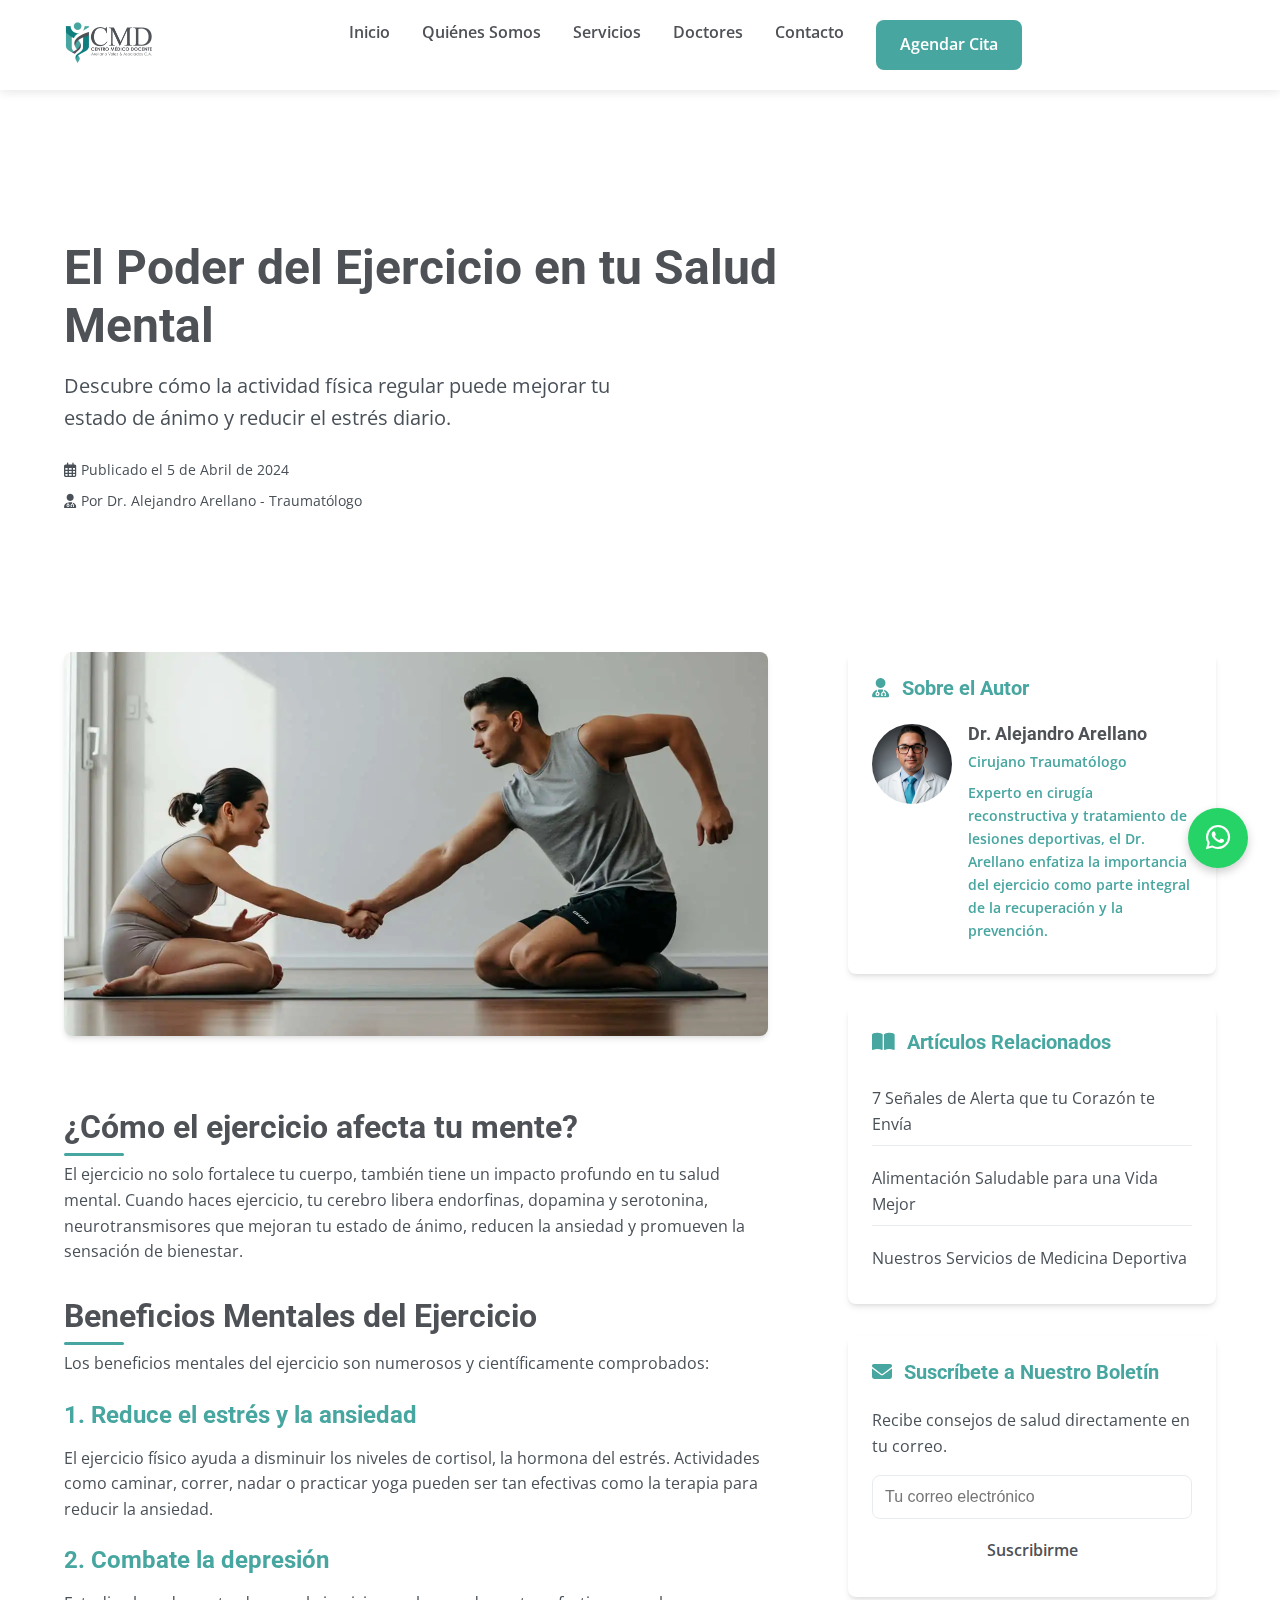
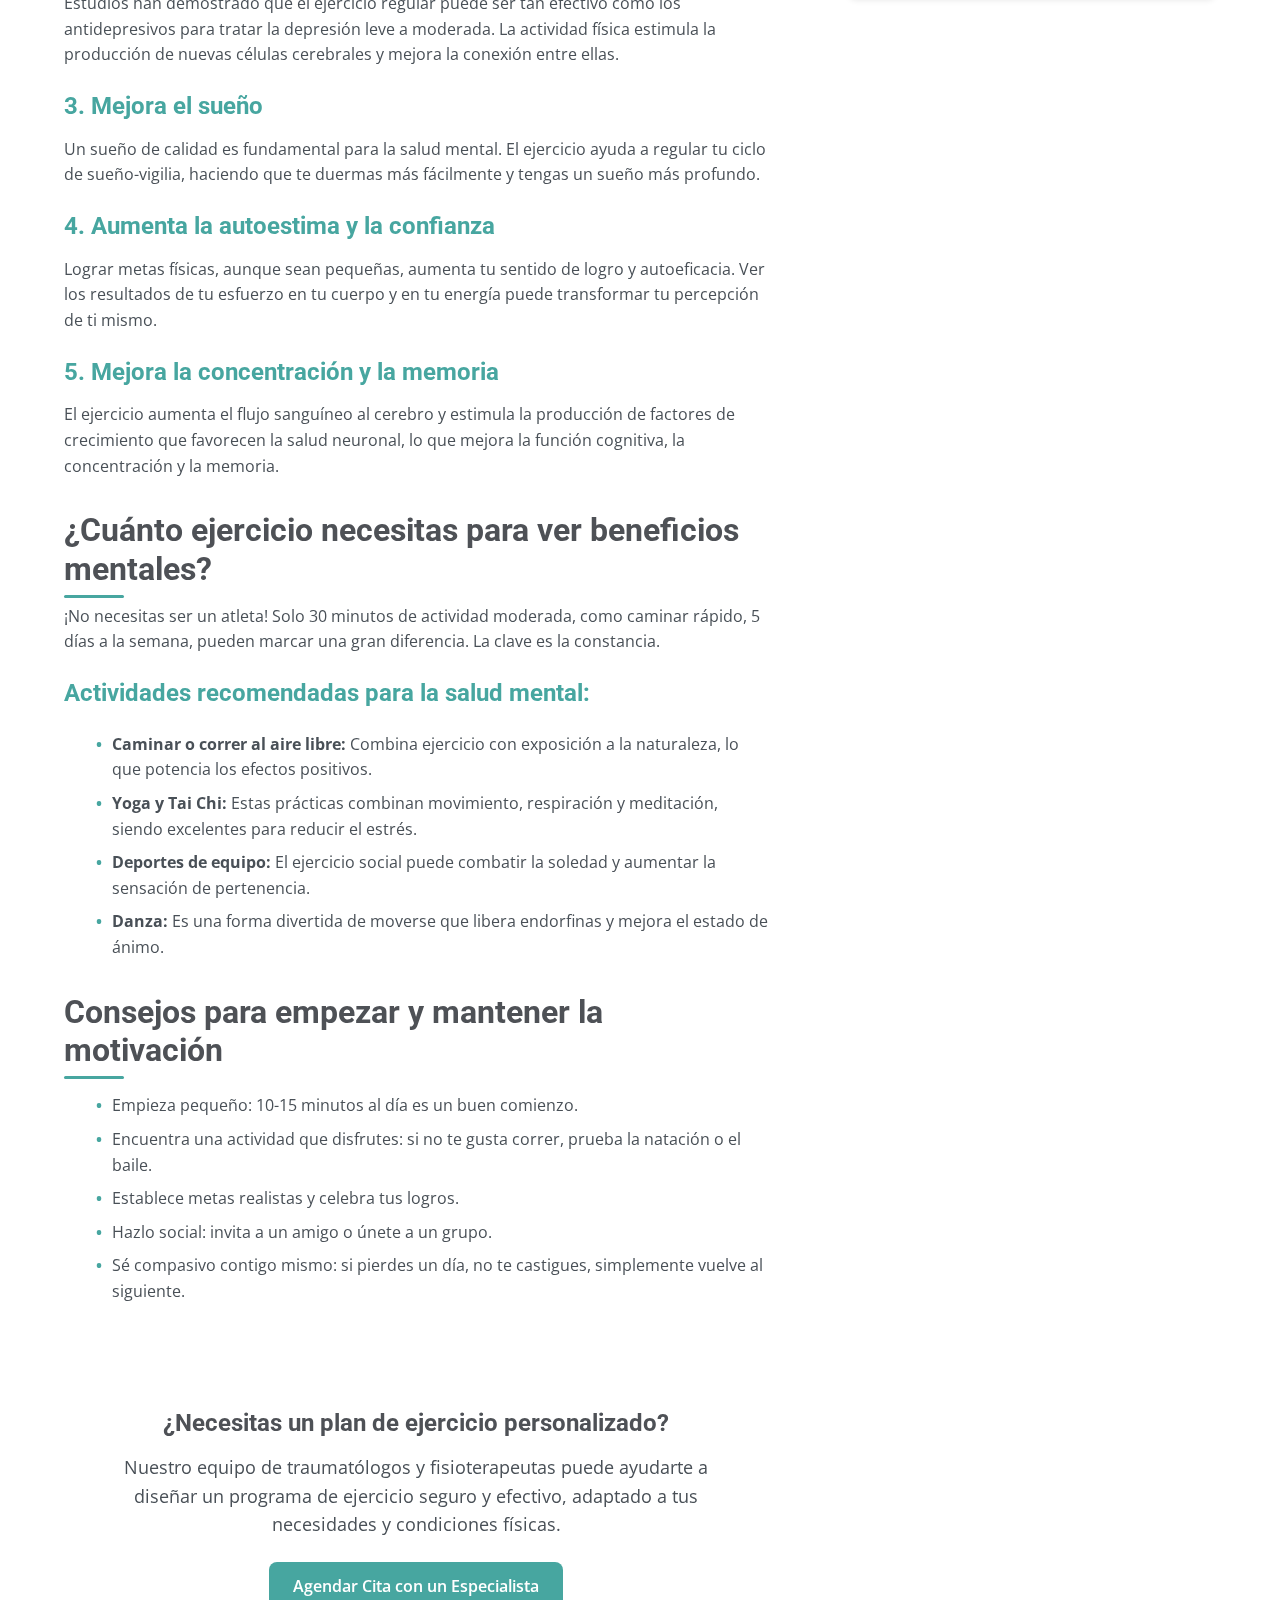
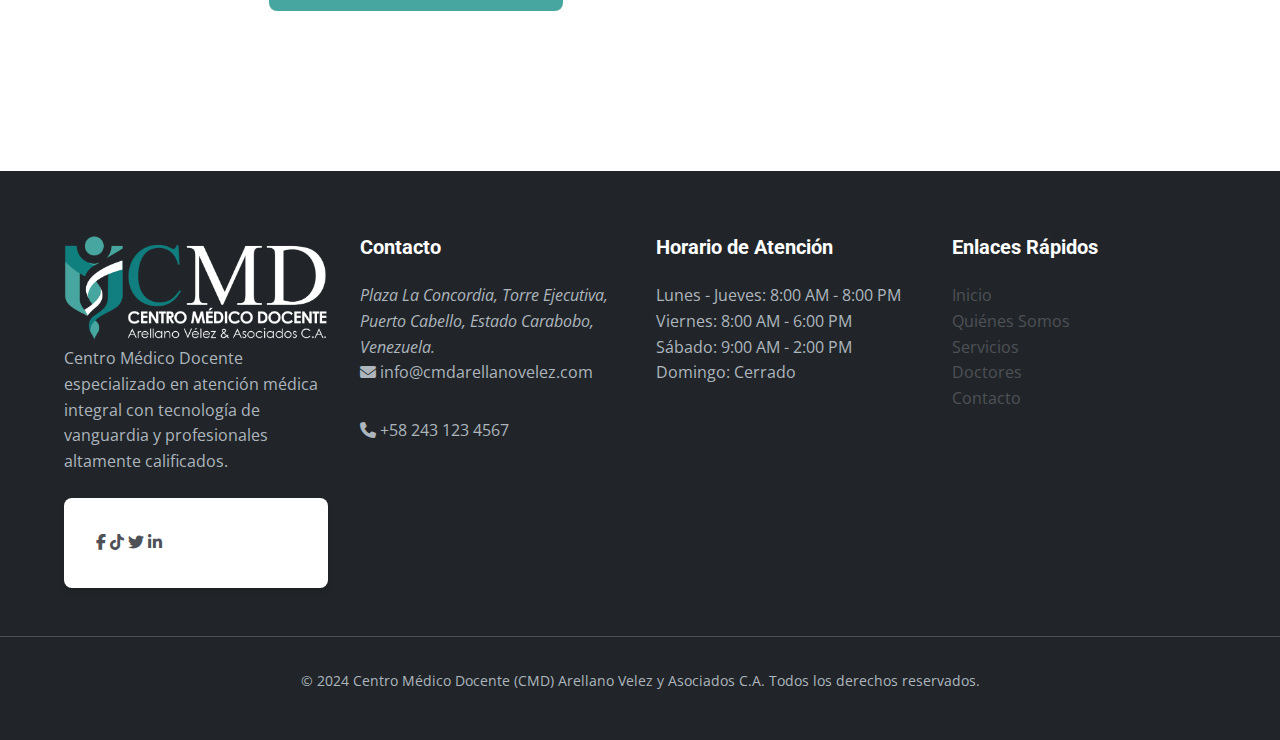
<file: tip3.html>
<!DOCTYPE html>
<html lang="es">
<head>
    <meta charset="UTF-8">
    <meta name="viewport" content="width=device-width, initial-scale=1.0">
    <meta name="description" content="Descubre cómo la actividad física regular puede mejorar tu estado de ánimo y reducir el estrés diario. Beneficios del ejercicio para la salud mental en CMD Arellano Velez.">
    <meta name="keywords" content="ejercicio, salud mental, estrés, ansiedad, depresión, bienestar, CMD Arellano Velez, Maracay, Venezuela">
    <meta name="author" content="Centro Médico Docente Arellano Velez">
    <meta name="robots" content="index, follow">
    <meta property="og:type" content="article">
    <meta property="og:url" content="https://www.cmdarellanovelez.com/articulo-ejercicio.html">
    <meta property="og:title" content="El Poder del Ejercicio en tu Salud Mental | CMD Arellano Velez">
    <meta property="og:description" content="Descubre cómo la actividad física regular puede mejorar tu estado de ánimo y reducir el estrés diario.">
    <meta property="og:image" content="images/tip3.webp">
    <meta property="twitter:card" content="summary_large_image">
    <meta property="twitter:url" content="https://www.cmdarellanovelez.com/articulo-ejercicio.html">
    <meta property="twitter:title" content="El Poder del Ejercicio en tu Salud Mental | CMD Arellano Velez">
    <meta property="twitter:description" content="Descubre cómo la actividad física regular puede mejorar tu estado de ánimo y reducir el estrés diario.">
    <meta property="twitter:image" content="images/tip3.webp">
    <title>El Poder del Ejercicio en tu Salud Mental | CMD Arellano Velez</title>

    <!-- Fuentes y librerías -->
    <link href="https://fonts.googleapis.com/css2?family=Open+Sans:wght@300;400;600;700&family=Roboto:wght@300;400;500;700&display=swap" rel="stylesheet">
    <link rel="stylesheet" href="https://cdnjs.cloudflare.com/ajax/libs/font-awesome/6.4.0/css/all.min.css">
    <link href="https://unpkg.com/aos@2.3.1/dist/aos.css" rel="stylesheet">

    <!-- Estilos principales -->
    <link rel="stylesheet" href="styles/styles.css">
    <!-- Estilos específicos para artículos -->
    <link rel="stylesheet" href="styles/article.css">
</head>
<body class="loading">
    <!-- Loader de carga -->
    <div class="page-loader">
        <div class="loader-container">
            <img src="images/loader.gif" alt="Cargando..." class="loader-gif">
            <p>Cargando contenido...</p>
        </div>
    </div>

    <!-- Encabezado -->
    <header class="header" data-aos="fade-down">
        <div class="container">
            <div class="header-content">
                <div class="logo">
                    <a href="index.html"><img src="images/Logo.png" alt="Logo de Centro Médico Docente Arellano Velez" loading="eager"></a>
                </div>
                <nav class="main-nav" id="main-nav">
                    <ul class="nav-list">
                        <li><a href="index.html" class="nav-link">Inicio</a></li>
                        <li><a href="index.html#about" class="nav-link">Quiénes Somos</a></li>
                        <li><a href="index.html#servicios" class="nav-link">Servicios</a></li>
                        <li><a href="index.html#doctores" class="nav-link">Doctores</a></li>
                        <li><a href="index.html#contacto" class="nav-link">Contacto</a></li>
                        <li><a href="index.html#appointment-form" class="btn btn-primary">Agendar Cita</a></li>
                    </ul>
                </nav>
                <button class="mobile-menu-toggle" id="mobile-menu-toggle"><i class="fas fa-bars"></i></button>
            </div>
        </div>
    </header>

    <!-- Hero de artículo -->
    <section class="article-hero">
        <div class="container">
            <div class="article-header" data-aos="fade-up">
                <h1>El Poder del Ejercicio en tu Salud Mental</h1>
                <p class="article-subtitle">Descubre cómo la actividad física regular puede mejorar tu estado de ánimo y reducir el estrés diario.</p>
                <div class="article-meta">
                    <span><i class="far fa-calendar-alt"></i> Publicado el 5 de Abril de 2024</span>
                    <span><i class="fas fa-user-md"></i> Por Dr. Alejandro Arellano - Traumatólogo</span>
                </div>
            </div>
        </div>
    </section>

    <!-- Contenido del artículo -->
    <section class="article-content-section">
        <div class="container">
            <div class="article-content-grid">
                <div class="article-main-content" data-aos="fade-up">
                    <img src="images/tip3.webp" alt="Ejercicio y salud mental" class="article-feature-image">
                    
                    <h2>¿Cómo el ejercicio afecta tu mente?</h2>
                    <p>El ejercicio no solo fortalece tu cuerpo, también tiene un impacto profundo en tu salud mental. Cuando haces ejercicio, tu cerebro libera endorfinas, dopamina y serotonina, neurotransmisores que mejoran tu estado de ánimo, reducen la ansiedad y promueven la sensación de bienestar.</p>
                    
                    <h2>Beneficios Mentales del Ejercicio</h2>
                    <p>Los beneficios mentales del ejercicio son numerosos y científicamente comprobados:</p>
                    
                    <h3>1. Reduce el estrés y la ansiedad</h3>
                    <p>El ejercicio físico ayuda a disminuir los niveles de cortisol, la hormona del estrés. Actividades como caminar, correr, nadar o practicar yoga pueden ser tan efectivas como la terapia para reducir la ansiedad.</p>
                    
                    <h3>2. Combate la depresión</h3>
                    <p>Estudios han demostrado que el ejercicio regular puede ser tan efectivo como los antidepresivos para tratar la depresión leve a moderada. La actividad física estimula la producción de nuevas células cerebrales y mejora la conexión entre ellas.</p>
                    
                    <h3>3. Mejora el sueño</h3>
                    <p>Un sueño de calidad es fundamental para la salud mental. El ejercicio ayuda a regular tu ciclo de sueño-vigilia, haciendo que te duermas más fácilmente y tengas un sueño más profundo.</p>
                    
                    <h3>4. Aumenta la autoestima y la confianza</h3>
                    <p>Lograr metas físicas, aunque sean pequeñas, aumenta tu sentido de logro y autoeficacia. Ver los resultados de tu esfuerzo en tu cuerpo y en tu energía puede transformar tu percepción de ti mismo.</p>
                    
                    <h3>5. Mejora la concentración y la memoria</h3>
                    <p>El ejercicio aumenta el flujo sanguíneo al cerebro y estimula la producción de factores de crecimiento que favorecen la salud neuronal, lo que mejora la función cognitiva, la concentración y la memoria.</p>
                    
                    <h2>¿Cuánto ejercicio necesitas para ver beneficios mentales?</h2>
                    <p>¡No necesitas ser un atleta! Solo 30 minutos de actividad moderada, como caminar rápido, 5 días a la semana, pueden marcar una gran diferencia. La clave es la constancia.</p>
                    
                    <h3>Actividades recomendadas para la salud mental:</h3>
                    <ul>
                        <li><strong>Caminar o correr al aire libre:</strong> Combina ejercicio con exposición a la naturaleza, lo que potencia los efectos positivos.</li>
                        <li><strong>Yoga y Tai Chi:</strong> Estas prácticas combinan movimiento, respiración y meditación, siendo excelentes para reducir el estrés.</li>
                        <li><strong>Deportes de equipo:</strong> El ejercicio social puede combatir la soledad y aumentar la sensación de pertenencia.</li>
                        <li><strong>Danza:</strong> Es una forma divertida de moverse que libera endorfinas y mejora el estado de ánimo.</li>
                    </ul>
                    
                    <h2>Consejos para empezar y mantener la motivación</h2>
                    <ul>
                        <li>Empieza pequeño: 10-15 minutos al día es un buen comienzo.</li>
                        <li>Encuentra una actividad que disfrutes: si no te gusta correr, prueba la natación o el baile.</li>
                        <li>Establece metas realistas y celebra tus logros.</li>
                        <li>Hazlo social: invita a un amigo o únete a un grupo.</li>
                        <li>Sé compasivo contigo mismo: si pierdes un día, no te castigues, simplemente vuelve al siguiente.</li>
                    </ul>
                    
                    <div class="article-call-to-action">
                        <h3>¿Necesitas un plan de ejercicio personalizado?</h3>
                        <p>Nuestro equipo de traumatólogos y fisioterapeutas puede ayudarte a diseñar un programa de ejercicio seguro y efectivo, adaptado a tus necesidades y condiciones físicas.</p>
                        <a href="index.html#appointment-form" class="btn btn-primary">Agendar Cita con un Especialista</a>
                    </div>
                </div>

                <aside class="article-sidebar" data-aos="fade-up" data-aos-delay="100">
                    <div class="sidebar-widget">
                        <h3><i class="fas fa-user-md"></i> Sobre el Autor</h3>
                        <div class="author-card">
                            <img src="images/doctor-3.webp" alt="Dr. Alejandro Arellano - Cirujano Traumatólogo">
                            <div class="author-info">
                                <h4>Dr. Alejandro Arellano</h4>
                                <p>Cirujano Traumatólogo</p>
                                <p>Experto en cirugía reconstructiva y tratamiento de lesiones deportivas, el Dr. Arellano enfatiza la importancia del ejercicio como parte integral de la recuperación y la prevención.</p>
                            </div>
                        </div>
                    </div>

                    <div class="sidebar-widget">
                        <h3><i class="fas fa-book-open"></i> Artículos Relacionados</h3>
                        <ul class="related-posts">
                            <li><a href="articulo-corazon.html">7 Señales de Alerta que tu Corazón te Envía</a></li>
                            <li><a href="articulo-alimentacion.html">Alimentación Saludable para una Vida Mejor</a></li>
                            <li><a href="index.html#servicios">Nuestros Servicios de Medicina Deportiva</a></li>
                        </ul>
                    </div>

                    <div class="sidebar-widget">
                        <h3><i class="fas fa-envelope"></i> Suscríbete a Nuestro Boletín</h3>
                        <p>Recibe consejos de salud directamente en tu correo.</p>
                        <form class="newsletter-form">
                            <input type="email" placeholder="Tu correo electrónico" required>
                            <button type="submit" class="btn btn-secondary">Suscribirme</button>
                        </form>
                    </div>
                </aside>
            </div>
        </div>
    </section>

    <!-- Pie de página -->
    <footer class="footer">
        <div class="container">
            <div class="footer-grid">
                <div class="footer-col">
                    <img src="images/logoc.webp" alt="Logo CMD Arellano Velez" class="footer-logo-img">
                    <p class="footer-description">Centro Médico Docente especializado en atención médica integral con tecnología de vanguardia y profesionales altamente calificados.</p>
                    <div class="social-links">
                        <a href="#" class="social-link"><i class="fab fa-facebook-f"></i></a>
                        <a href="#" class="social-link"><i class="fab fa-tiktok"></i></a>
                        <a href="#" class="social-link"><i class="fab fa-twitter"></i></a>
                        <a href="#" class="social-link"><i class="fab fa-linkedin-in"></i></a>
                    </div>
                </div>
                <div class="footer-col">
                    <h3 class="footer-title">Contacto</h3>
                    <address>
                        Plaza La Concordia, Torre Ejecutiva,<br>
                        Puerto Cabello, Estado Carabobo, Venezuela.
                    </address>
                    <div class="contact-info">
                        <span><i class="fas fa-envelope"></i> info@cmdarellanovelez.com</span>
                        <span><i class="fas fa-phone"></i> +58 243 123 4567</span>
                    </div>
                </div>
                <div class="footer-col">
                    <h3 class="footer-title">Horario de Atención</h3>
                    <ul class="hours-list">
                        <li>Lunes - Jueves: <span>8:00 AM - 8:00 PM</span></li>
                        <li>Viernes: <span>8:00 AM - 6:00 PM</span></li>
                        <li>Sábado: <span>9:00 AM - 2:00 PM</span></li>
                        <li>Domingo: <span>Cerrado</span></li>
                    </ul>
                </div>
                <div class="footer-col">
                    <h3 class="footer-title">Enlaces Rápidos</h3>
                    <ul class="quick-links">
                        <li><a href="index.html">Inicio</a></li>
                        <li><a href="index.html#about">Quiénes Somos</a></li>
                        <li><a href="index.html#servicios">Servicios</a></li>
                        <li><a href="index.html#doctores">Doctores</a></li>
                        <li><a href="index.html#contacto">Contacto</a></li>
                    </ul>
                </div>
            </div>
        </div>
        <div class="footer-bottom">
            <div class="container">
                <p>&copy; 2024 Centro Médico Docente (CMD) Arellano Velez y Asociados C.A. Todos los derechos reservados.</p>
            </div>
        </div>
    </footer>

    <!-- Botón de WhatsApp -->
    <a href="https://wa.me/584123456789" target="_blank" class="whatsapp-button pulse" aria-label="Chatea con nosotros por WhatsApp">
        <i class="fab fa-whatsapp"></i>
    </a>

    <!-- Scripts -->
    <script src="https://unpkg.com/aos@2.3.1/dist/aos.js"></script>
    <script src="js/main.js"></script>
    <script>
        // Inicializar AOS
        document.addEventListener('DOMContentLoaded', function() {
            AOS.init({
                duration: 800,
                once: true,
                offset: 100
            });

            // Manejar el loader
            const pageLoader = document.querySelector('.page-loader');
            if (pageLoader) {
                setTimeout(function() {
                    pageLoader.classList.add('hidden');
                    document.body.classList.remove('loading');
                    document.body.classList.add('loaded');
                    setTimeout(function() {
                        pageLoader.remove();
                    }, 500);
                }, 1000);
            }

            // Manejar el menú móvil
            const menuToggle = document.getElementById('mobile-menu-toggle');
            const mainNav = document.querySelector('.main-nav');
            if (menuToggle && mainNav) {
                menuToggle.addEventListener('click', function() {
                    mainNav.classList.toggle('active');
                    this.innerHTML = mainNav.classList.contains('active') ? '<i class="fas fa-times"></i>' : '<i class="fas fa-bars"></i>';
                });
            }

            // Cerrar menú móvil al hacer clic en un enlace
            const navLinks = document.querySelectorAll('.nav-link');
            navLinks.forEach(link => {
                link.addEventListener('click', () => {
                    mainNav.classList.remove('active');
                    menuToggle.innerHTML = '<i class="fas fa-bars"></i>';
                });
            });
        });
    </script>
</body>
</html>
</file>
<file: styles/styles.css>
/* Variables CSS */
:root {
    --primary-color: #47A6A0;
    --secondary-color: #107D7E;
    --tertiary-color: #4E5156;
    --light-color: #f8f9fa;
    --dark-color: #212529;
    --text-color: #495057;
    --light-gray: #e9ecef;
    --border-color: #dee2e6;
    --shadow: 0 4px 6px -1px rgba(0, 0, 0, 0.1), 0 2px 4px -1px rgba(0, 0, 0, 0.06);
    --shadow-hover: 0 20px 25px -5px rgba(0, 0, 0, 0.1), 0 10px 10px -5px rgba(0, 0, 0, 0.04);
    --transition: all 0.3s ease;
    --transition-fast: all 0.2s ease;
    --border-radius: 8px;
    --container-width: 1200px;
    --spacing-sm: 1rem;
    --spacing-md: 2rem;
    --spacing-lg: 3rem;
    --spacing-xl: 4rem;
}

/* Reset y Base */
* {
    margin: 0;
    padding: 0;
    box-sizing: border-box;
}

body {
    font-family: 'Open Sans', sans-serif;
    line-height: 1.6;
    color: var(--text-color);
    background-color: #fff;
    scroll-behavior: smooth;
}

h1, h2, h3, h4, h5, h6 {
    font-family: 'Roboto', sans-serif;
    font-weight: 700;
    line-height: 1.2;
    margin-bottom: 1rem;
}

p {
    margin-bottom: 1rem;
}

img {
    max-width: 100%;
    height: auto;
}

a {
    text-decoration: none;
    color: var(--tertiary-color);
    transition: var(--transition);
}

ul {
    list-style: none;
}

.container {
    width: 100%;
    max-width: var(--container-width);
    margin: 0 auto;
    padding: 0 1.5rem;
}

/* Layout */
.min-height-screen {
    min-height: 100vh;
}

.section {
    padding: var(--spacing-xl) 0;
}

.section-header {
    margin-bottom: var(--spacing-lg);
}

.section-title {
    font-size: 2.5rem;
    color: var(--tertiary-color);
    margin-bottom: 1.5rem;
}

.section-subtitle {
    font-size: 1.25rem;
    color: #6c757d;
    max-width: 700px;
    margin: 0 auto;
}

.text-center {
    text-align: center;
}

.grid {
    display: grid;
    gap: 1.5rem;
}

.grid-2 {
    grid-template-columns: repeat(2, 1fr);
}

.grid-3 {
    grid-template-columns: repeat(3, 1fr);
}

.grid-4 {
    grid-template-columns: repeat(4, 1fr);
}

/* Header */
.header {
    background-color: #fff;
    box-shadow: 0 2px 10px rgba(0, 0, 0, 0.1);
    position: fixed;
    width: 100%;
    top: 0;
    z-index: 1000;
    transition: var(--transition);
}

.header.scrolled {
    box-shadow: 0 4px 20px rgba(0, 0, 0, 0.1);
    transform: translateY(-5px);
}

.header-content {
    display: flex;
    align-items: center;
    justify-content: space-between;
    padding: 1rem 0;
}

.logo img {
    height: 50px;
    transition: var(--transition);
}

.main-nav {
    flex: 1;
    margin: 0 2rem;
}

.nav-list {
    display: flex;
    justify-content: center;
    gap: 2rem;
}

.nav-item {
    position: relative;
}

.nav-link {
    color: var(--tertiary-color);
    font-weight: 600;
    font-size: 1rem;
    transition: var(--transition);
    position: relative;
}

.nav-link:hover {
    color: var(--primary-color);
}

.nav-link::after {
    content: '';
    position: absolute;
    width: 0;
    height: 2px;
    bottom: -5px;
    left: 0;
    background-color: var(--primary-color);
    transition: var(--transition);
}

.nav-link:hover::after {
    width: 100%;
}

.header-cta {
    display: flex;
    align-items: center;
}

.mobile-menu-toggle {
    display: none;
    background: none;
    border: none;
    color: var(--tertiary-color);
    font-size: 1.5rem;
    cursor: pointer;
    transition: var(--transition);
}

.mobile-menu-toggle:hover {
    color: var(--primary-color);
}

/* Hero Section */
.hero {
    background: linear-gradient(rgba(0, 0, 0, 0.5), rgba(0, 0, 0, 0.5)), url('images/clinic.jpeg') center/cover fixed;
    color: #fff;
    position: relative;
    padding-top: 80px;
}

.hero-content {
    display: grid;
    grid-template-columns: 1fr 1fr;
    gap: 3rem;
    align-items: center;
    min-height: calc(100vh - 80px);
}

.hero-text {
    animation: fadeInLeft 1s ease-out;
}

.hero-title {
    font-size: 3rem;
    margin-bottom: 1.5rem;
    line-height: 1.2;
}

.hero-description {
    font-size: 1.25rem;
    margin-bottom: 2rem;
    max-width: 600px;
}

.hero-buttons {
    display: flex;
    gap: 1rem;
    flex-wrap: wrap;
}

.scroll-down {
    position: absolute;
    bottom: 2rem;
    left: 50%;
    transform: translateX(-50%);
    text-align: center;
}

.scroll-down-link {
    color: #fff;
    font-size: 1.5rem;
    animation: bounce 2s infinite;
}

/* Appointment Form */
.appointment-form {
    background-color: rgba(255, 255, 255, 0.95);
    backdrop-filter: blur(5px);
    border-radius: var(--border-radius);
    padding: 2rem;
    box-shadow: 0 10px 30px rgba(0, 0, 0, 0.1);
    animation: fadeInRight 1s ease-out;
}

.form-title {
    font-size: 2rem;
    color: var(--tertiary-color);
    margin-bottom: 1.5rem;
    text-align: center;
}

.form-group {
    margin-bottom: 1.5rem;
}

.form-label {
    display: block;
    margin-bottom: 0.5rem;
    font-weight: 600;
    color: var(--tertiary-color);
}

.form-control {
    width: 100%;
    padding: 0.75rem 1rem;
    border: 1px solid var(--border-color);
    border-radius: var(--border-radius);
    font-family: 'Open Sans', sans-serif;
    font-size: 1rem;
    transition: var(--transition);
}

.form-control:focus {
    outline: none;
    border-color: var(--primary-color);
    box-shadow: 0 0 0 3px rgba(71, 166, 160, 0.2);
}

/* Buttons */
.btn {
    display: inline-block;
    padding: 0.75rem 1.5rem;
    border-radius: var(--border-radius);
    font-weight: 600;
    text-align: center;
    cursor: pointer;
    transition: var(--transition);
    border: none;
    font-family: 'Open Sans', sans-serif;
    font-size: 1rem;
}

.btn-primary {
    background-color: var(--primary-color);
    color: #fff;
}

.btn-primary:hover {
    background-color: var(--secondary-color);
    transform: translateY(-2px);
    box-shadow: 0 4px 10px rgba(16, 125, 126, 0.3);
}

.btn-secondary {
    background-color: #fff;
    color: var(--tertiary-color);
    border: 2px solid var(--tertiary-color);
}

.btn-secondary:hover {
    background-color: #f8f9fa;
    border-color: var(--primary-color);
    color: var(--primary-color);
}

.btn-lg {
    padding: 0.9rem 2rem;
    font-size: 1.1rem;
}

.btn-block {
    width: 100%;
}

/* Cards */
.card {
    background-color: #fff;
    border-radius: var(--border-radius);
    overflow: hidden;
    box-shadow: var(--shadow);
    transition: var(--transition);
}

.card:hover {
    transform: translateY(-5px);
    box-shadow: var(--shadow-hover);
}

/* Service Cards */
.service-card {
    padding: 2rem;
    transition: var(--transition);
    position: relative;
    overflow: hidden;
}

.service-icon-container {
    width: 60px;
    height: 60px;
    background-color: rgba(71, 166, 160, 0.1);
    border-radius: 50%;
    display: flex;
    align-items: center;
    justify-content: center;
    margin-bottom: 1.5rem;
    transition: var(--transition);
}

.service-icon {
    color: var(--primary-color);
    font-size: 1.5rem;
}

.service-card:hover .service-icon-container {
    transform: scale(1.1);
    background-color: rgba(16, 125, 126, 0.1);
}

.service-title {
    font-size: 1.5rem;
    margin-bottom: 1rem;
    color: var(--tertiary-color);
}

.service-description {
    color: #6c757d;
    margin-bottom: 1.5rem;
}

.service-link {
    color: var(--primary-color);
    font-weight: 600;
    display: inline-flex;
    align-items: center;
    transition: var(--transition);
}

.service-link:hover {
    color: var(--secondary-color);
}

.service-link i {
    margin-left: 0.5rem;
    transition: var(--transition);
}

.service-link:hover i {
    transform: translateX(3px);
}

/* Statistics */
.stats-grid {
    display: grid;
    grid-template-columns: repeat(4, 1fr);
    gap: 1.5rem;
}

.stat-card {
    background-color: #fff;
    border-radius: var(--border-radius);
    padding: 2rem;
    text-align: center;
    box-shadow: var(--shadow);
}

.stat-number {
    font-size: 3rem;
    font-weight: 700;
    color: var(--primary-color);
    margin-bottom: 0.5rem;
}

.stat-label {
    font-size: 1.25rem;
    color: var(--tertiary-color);
    font-weight: 600;
}

/* Doctor Cards */
.doctor-card {
    background-color: #fff;
    border-radius: var(--border-radius);
    overflow: hidden;
    box-shadow: var(--shadow);
    transition: var(--transition);
}

.doctor-image-container {
    height: 250px;
    overflow: hidden;
}

.doctor-image {
    width: 100%;
    height: 100%;
    object-fit: cover;
    transition: var(--transition-fast);
}

.doctor-card:hover .doctor-image {
    transform: scale(1.1);
}

.doctor-info {
    padding: 1.5rem;
}

.doctor-name {
    font-size: 1.5rem;
    margin-bottom: 0.5rem;
    color: var(--tertiary-color);
}

.doctor-specialty {
    color: var(--primary-color);
    font-weight: 600;
    margin-bottom: 1rem;
}

.doctor-description {
    color: #6c757d;
    margin-bottom: 1.5rem;
}

.doctor-social {
    display: flex;
    gap: 1rem;
}

.social-link {
    color: var(--tertiary-color);
    transition: var(--transition);
}

.social-link:hover {
    color: var(--primary-color);
}

/* Features */
.features-grid {
    display: grid;
    grid-template-columns: repeat(2, 1fr);
    gap: 1.5rem;
    margin: 2rem 0;
}

.feature-card {
    background-color: #fff;
    border-radius: var(--border-radius);
    padding: 1.5rem;
    box-shadow: var(--shadow);
    transition: var(--transition);
}

.feature-card:hover {
    transform: translateY(-5px);
    box-shadow: var(--shadow-hover);
}

.feature-icon {
    color: var(--primary-color);
    font-size: 2rem;
    margin-bottom: 1rem;
}

.feature-title {
    font-size: 1.25rem;
    color: var(--tertiary-color);
    margin-bottom: 0.75rem;
}

.feature-description {
    color: #6c757d;
}

/* About Section */
.about-content {
    display: grid;
    grid-template-columns: 1fr 1fr;
    gap: 3rem;
    align-items: center;
}

.about-description {
    font-size: 1.1rem;
    line-height: 1.7;
}

.image-responsive {
    width: 100%;
    border-radius: var(--border-radius);
    box-shadow: 0 10px 30px rgba(0, 0, 0, 0.1);
}

/* Contact Section */
.contact-info {
    display: flex;
    flex-direction: column;
    gap: 2rem;
}

.info-card {
    background-color: #fff;
    border-radius: var(--border-radius);
    padding: 2rem;
    box-shadow: var(--shadow);
}

.info-title {
    font-size: 1.75rem;
    color: var(--tertiary-color);
    margin-bottom: 1.5rem;
}

.contact-details {
    display: flex;
    flex-direction: column;
    gap: 1.5rem;
}

.contact-item {
    display: flex;
    gap: 1rem;
}

.contact-icon {
    width: 50px;
    height: 50px;
    background-color: rgba(71, 166, 160, 0.1);
    border-radius: 50%;
    display: flex;
    align-items: center;
    justify-content: center;
    flex-shrink: 0;
}

.contact-icon i {
    color: var(--primary-color);
    font-size: 1.25rem;
}

.contact-text h4 {
    color: var(--tertiary-color);
    margin-bottom: 0.25rem;
}

.social-links {
    background-color: #fff;
    border-radius: var(--border-radius);
    padding: 2rem;
    box-shadow: var(--shadow);
}

.social-icons {
    display: flex;
    gap: 1rem;
    margin-top: 1rem;
}

.social-icon {
    width: 40px;
    height: 40px;
    background-color: var(--primary-color);
    color: #fff;
    border-radius: 50%;
    display: flex;
    align-items: center;
    justify-content: center;
    transition: var(--transition);
}

.social-icon:hover {
    background-color: var(--secondary-color);
    transform: translateY(-3px);
}

.emergency-contact {
    background-color: #fff;
    border-radius: var(--border-radius);
    padding: 2rem;
    box-shadow: var(--shadow);
}

.emergency-description {
    margin-bottom: 1.5rem;
}

.primary-color {
    color: var(--primary-color);
    font-weight: 600;
}

/* Form Messages */
.form-message {
    padding: 1rem;
    border-radius: var(--border-radius);
    margin-top: 1rem;
    display: none;
}

.form-success {
    background-color: #d4edda;
    color: #155724;
}

.form-error {
    background-color: #f8d7da;
    color: #721c24;
}

/* Map */
.map-container {
    height: 400px;
    overflow: hidden;
    border-radius: var(--border-radius);
    box-shadow: 0 10px 30px rgba(0, 0, 0, 0.1);
}

.map-container iframe {
    width: 100%;
    height: 100%;
    border: none;
}

/* WhatsApp Button */
.whatsapp-button {
    position: fixed;
    bottom: 2rem;
    right: 2rem;
    width: 60px;
    height: 60px;
    background-color: #25D366;
    color: #fff;
    border-radius: 50%;
    display: flex;
    align-items: center;
    justify-content: center;
    font-size: 1.75rem;
    box-shadow: 0 4px 10px rgba(0, 0, 0, 0.2);
    z-index: 999;
    transition: var(--transition);
}

.whatsapp-button:hover {
    transform: scale(1.1);
    box-shadow: 0 6px 15px rgba(0, 0, 0, 0.25);
}

/* Footer */
.footer {
    background-color: var(--dark-color);
    color: #adb5bd;
    padding: var(--spacing-xl) 0 2rem;
}

.footer-grid {
    display: grid;
    grid-template-columns: repeat(4, 1fr);
    gap: 2rem;
    margin-bottom: var(--spacing-lg);
}

.footer-title {
    color: #fff;
    font-size: 1.25rem;
    margin-bottom: 1.5rem;
}

.footer-description {
    color: #adb5bd;
    margin-bottom: 1.5rem;
}

.footer-links {
    display: flex;
    flex-direction: column;
    gap: 0.75rem;
}

.footer-links a {
    color: #adb5bd;
    transition: var(--transition);
}

.footer-links a:hover {
    color: var(--primary-color);
}

.footer-contact {
    display: flex;
    flex-direction: column;
    gap: 1rem;
}

.footer-contact li {
    display: flex;
    gap: 0.75rem;
    align-items: flex-start;
}

.footer-contact i {
    color: var(--primary-color);
    margin-top: 3px;
    flex-shrink: 0;
}

.footer-contact span {
    color: #adb5bd;
}

.footer-bottom {
    border-top: 1px solid #495057;
    padding-top: 2rem;
    text-align: center;
    color: #adb5bd;
    font-size: 0.9rem;
}

/* Animaciones */
@keyframes fadeInLeft {
    from {
        opacity: 0;
        transform: translateX(-30px);
    }
    to {
        opacity: 1;
        transform: translateX(0);
    }
}

@keyframes fadeInRight {
    from {
        opacity: 0;
        transform: translateX(30px);
    }
    to {
        opacity: 1;
        transform: translateX(0);
    }
}

@keyframes bounce {
    0%, 20%, 50%, 80%, 100% {
        transform: translateY(0);
    }
    40% {
        transform: translateY(-20px);
    }
    60% {
        transform: translateY(-10px);
    }
}

@keyframes floating {
    0% {
        transform: translateY(0px);
    }
    50% {
        transform: translateY(-10px);
    }
    100% {
        transform: translateY(0px);
    }
}

@keyframes pulse {
    0% {
        box-shadow: 0 0 0 0 rgba(71, 166, 160, 0.7);
    }
    70% {
        box-shadow: 0 0 0 15px rgba(71, 166, 160, 0);
    }
    100% {
        box-shadow: 0 0 0 0 rgba(71, 166, 160, 0);
    }
}

.floating {
    animation: floating 3s ease-in-out infinite;
}

.pulse {
    animation: pulse 2s cubic-bezier(0.455, 0.03, 0.515, 0.955) infinite;
}

/* Efectos de scroll */
.fadeInUp {
    opacity: 0;
    transform: translateY(30px);
    transition: opacity 0.6s ease-out, transform 0.6s ease-out;
}

.fadeInUp.visible {
    opacity: 1;
    transform: translateY(0);
}

.scaleIn {
    opacity: 0;
    transform: scale(0.9);
    transition: opacity 0.5s ease, transform 0.5s ease;
}

.scaleIn.visible {
    opacity: 1;
    transform: scale(1);
}

/* Backgrounds */
.bg-light {
    background-color: var(--light-color);
}

/* Espaciado */
.mt-5 {
    margin-top: 3rem;
}

.mt-10 {
    margin-top: 5rem;
}

.mb-5 {
    margin-bottom: 3rem;
}

/* Responsive */
@media (max-width: 1199px) {
    .grid-4 {
        grid-template-columns: repeat(3, 1fr);
    }
}

@media (max-width: 991px) {
    .grid-3,
    .grid-4 {
        grid-template-columns: repeat(2, 1fr);
    }
    
    .about-content,
    .hero-content {
        grid-template-columns: 1fr;
    }
    
    .hero-content {
        min-height: auto;
        padding: 5rem 0;
    }
    
    .hero-text,
    .about-text {
        text-align: center;
    }
    
    .hero-buttons {
        justify-content: center;
    }
    
    .section {
        padding: var(--spacing-lg) 0;
    }
    
    .section-title {
        font-size: 2rem;
    }
}

@media (max-width: 767px) {
    .grid-2,
    .grid-3,
    .grid-4 {
        grid-template-columns: 1fr;
    }
    
    .main-nav {
        position: fixed;
        top: 80px;
        right: -100%;
        width: 100%;
        height: calc(100vh - 80px);
        background-color: #fff;
        transition: var(--transition);
        z-index: 999;
        box-shadow: 0 10px 10px rgba(0, 0, 0, 0.1);
    }
    
    .main-nav.active {
        right: 0;
    }
    
    .nav-list {
        flex-direction: column;
        gap: 1rem;
        padding: 2rem;
    }
    
    .mobile-menu-toggle {
        display: block;
    }
    
    .hero-content {
        grid-template-columns: 1fr;
        gap: 2rem;
    }
    
    .hero-title {
        font-size: 2.25rem;
    }
    
    .section-title {
        font-size: 1.75rem;
    }
    
    .features-grid {
        grid-template-columns: 1fr;
    }
    
    .footer-grid {
        grid-template-columns: 1fr;
    }
    
    .whatsapp-button {
        width: 50px;
        height: 50px;
        font-size: 1.5rem;
        bottom: 1.5rem;
        right: 1.5rem;
    }
}

@media (max-width: 575px) {
    .hero-title {
        font-size: 1.75rem;
    }
    
    .hero-description {
        font-size: 1rem;
    }
    
    .hero-buttons {
        flex-direction: column;
    }
    
    .btn-lg {
        width: 100%;
    }
    
    .section {
        padding: var(--spacing-md) 0;
    }
}
</file>
<file: styles/doctor-profile.css>
/* Estilos específicos para la página de perfil del doctor */
.doctor-profile-hero {
    padding: 120px 0 80px;
    background: linear-gradient(135deg, var(--primary-light) 0%, rgba(255, 255, 255, 0.9) 100%);
}

.doctor-profile-content {
    display: grid;
    grid-template-columns: 1fr 2fr;
    gap: 3rem;
    align-items: center;
}

.doctor-profile-image {
    border-radius: 50%;
    overflow: hidden;
    width: 300px;
    height: 300px;
    box-shadow: var(--shadow-hover);
    border: 5px solid #fff;
}

.doctor-profile-image img {
    width: 100%;
    height: 100%;
    object-fit: cover;
}

.doctor-profile-info h1 {
    font-size: 2.5rem;
    color: var(--tertiary-color);
    margin-bottom: 0.5rem;
}

.doctor-specialty {
    color: var(--primary-color);
    font-size: 1.5rem;
    font-weight: 600;
    margin-bottom: 1rem;
}

.doctor-experience {
    font-size: 1.1rem;
    margin-bottom: 2rem;
    color: var(--text-color);
}

.doctor-profile-cta {
    display: flex;
    gap: 1rem;
}

/* Sección de detalles del doctor */
.doctor-details-section {
    padding: 5rem 0;
}

.doctor-details-grid {
    display: grid;
    grid-template-columns: 2fr 1fr;
    gap: 3rem;
}

.doctor-about h2 {
    color: var(--tertiary-color);
    margin-bottom: 1.5rem;
    font-size: 2rem;
}

.doctor-about h3 {
    color: var(--primary-color);
    margin: 2rem 0 1rem;
    font-size: 1.5rem;
}

.doctor-about p {
    line-height: 1.8;
    margin-bottom: 1.5rem;
    color: var(--text-color);
}

.specialization-list {
    list-style-type: none;
}

.specialization-list li {
    position: relative;
    padding-left: 1.5rem;
    margin-bottom: 0.75rem;
    color: var(--text-color);
}

.specialization-list li:before {
    content: "•";
    color: var(--primary-color);
    font-weight: bold;
    position: absolute;
    left: 0;
}

/* Credenciales del doctor */
.credentials-card {
    background: #fff;
    border-radius: var(--border-radius);
    padding: 1.5rem;
    margin-bottom: 2rem;
    box-shadow: var(--shadow);
}

.credentials-card h3 {
    color: var(--primary-color);
    margin-bottom: 1.5rem;
    display: flex;
    align-items: center;
    font-size: 1.25rem;
}

.credentials-card h3 i {
    margin-right: 0.75rem;
    font-size: 1.5rem;
}

.education-item {
    margin-bottom: 1.5rem;
    padding-bottom: 1.5rem;
    border-bottom: 1px solid var(--light-gray);
}

.education-item:last-child {
    margin-bottom: 0;
    padding-bottom: 0;
    border-bottom: none;
}

.education-item h4 {
    color: var(--tertiary-color);
    margin-bottom: 0.5rem;
    font-size: 1.1rem;
}

.education-item p {
    color: var(--text-color);
    margin-bottom: 0.5rem;
}

.education-year {
    color: var(--primary-color);
    font-weight: 600;
}

.certifications-list {
    list-style-type: none;
}

.certifications-list li {
    position: relative;
    padding-left: 1.5rem;
    margin-bottom: 0.75rem;
    color: var(--text-color);
}

.certifications-list li:before {
    content: "✓";
    color: var(--primary-color);
    font-weight: bold;
    position: absolute;
    left: 0;
}

/* Testimonios específicos del doctor */
.doctor-testimonials {
    padding: 5rem 0;
}

.testimonials-grid {
    display: grid;
    grid-template-columns: repeat(3, 1fr);
    gap: 2rem;
}

.testimonial-card {
    background: #fff;
    border-radius: var(--border-radius);
    padding: 2rem;
    box-shadow: var(--shadow);
    transition: var(--transition);
}

.testimonial-card:hover {
    transform: translateY(-5px);
    box-shadow: var(--shadow-hover);
}

.testimonial-content {
    margin-bottom: 1.5rem;
}

.testimonial-content p {
    font-style: italic;
    color: var(--text-color);
    line-height: 1.6;
    position: relative;
    padding: 0 1rem;
}

.testimonial-content p:before,
.testimonial-content p:after {
    content: """;
    font-size: 3rem;
    color: var(--primary-color);
    font-family: Georgia, serif;
    line-height: 1;
    position: absolute;
}

.testimonial-content p:before {
    left: -10px;
    top: -10px;
}

.testimonial-content p:after {
    content: """;
    right: -10px;
    bottom: -20px;
}

.testimonial-author h4 {
    color: var(--tertiary-color);
    margin-bottom: 0.25rem;
    font-size: 1.1rem;
}

.testimonial-author p {
    color: var(--primary-color);
    font-size: 0.9rem;
    font-weight: 600;
}

/* Disponibilidad del doctor */
.doctor-availability {
    padding: 5rem 0;
    background: var(--primary-light);
}

.availability-content h2 {
    text-align: center;
    color: var(--tertiary-color);
    margin-bottom: 3rem;
    font-size: 2.5rem;
}

.availability-grid {
    display: grid;
    grid-template-columns: repeat(3, 1fr);
    gap: 2rem;
    margin-bottom: 3rem;
}

.availability-card {
    background: #fff;
    border-radius: var(--border-radius);
    padding: 2rem;
    box-shadow: var(--shadow);
    text-align: center;
}

.availability-card h3 {
    color: var(--primary-color);
    margin-bottom: 1.5rem;
    display: flex;
    align-items: center;
    justify-content: center;
    font-size: 1.25rem;
}

.availability-card h3 i {
    margin-right: 0.75rem;
    font-size: 1.5rem;
}

.schedule-list {
    list-style: none;
}

.schedule-list li {
    display: flex;
    justify-content: space-between;
    margin-bottom: 0.75rem;
    padding-bottom: 0.75rem;
    border-bottom: 1px solid var(--light-gray);
}

.schedule-list li:last-child {
    margin-bottom: 0;
    padding-bottom: 0;
    border-bottom: none;
}

.schedule-list li span {
    font-weight: 600;
    color: var(--primary-color);
}

.contact-link {
    display: block;
    color: var(--primary-color);
    margin-top: 0.5rem;
    font-weight: 600;
    transition: var(--transition);
}

.contact-link:hover {
    color: var(--secondary-color);
}

.availability-cta {
    text-align: center;
}

/* Responsive */
@media (max-width: 991px) {
    .doctor-profile-content {
        grid-template-columns: 1fr;
        text-align: center;
    }
    
    .doctor-profile-image {
        margin: 0 auto;
    }
    
    .doctor-profile-cta {
        justify-content: center;
    }
    
    .doctor-details-grid {
        grid-template-columns: 1fr;
    }
    
    .testimonials-grid {
        grid-template-columns: repeat(2, 1fr);
    }
    
    .availability-grid {
        grid-template-columns: repeat(2, 1fr);
    }
}

@media (max-width: 767px) {
    .testimonials-grid {
        grid-template-columns: 1fr;
    }
    
    .availability-grid {
        grid-template-columns: 1fr;
    }
    
    .doctor-profile-image {
        width: 250px;
        height: 250px;
    }
}
</file>
<file: styles/article.css>
/* Estilos específicos para las páginas de artículos */

/* Hero del artículo */
.article-hero {
    padding: 120px 0 60px;
    background: linear-gradient(135deg, var(--primary-light) 0%, rgba(255, 255, 255, 0.9) 100%);
}

.article-header {
    max-width: 800px; /* Mantener ancho máximo */
    margin-left: 0; /* Elimina el centrado */
    margin-right: auto; /* Mantiene el ancho máximo pero alinea a la izquierda */
    text-align: left; /* Asegura que el contenido interno se alinee a la izquierda */
    padding-left: 0; /* Asegura que no haya padding adicional que desalinée */
    padding-right: 0; /* Asegura que no haya padding adicional que desalinée */
}

.article-header h1 {
    font-size: 3rem;
    color: var(--tertiary-color);
    margin-bottom: 1rem;
    line-height: 1.2;
    /* Nuevo: Añadir margen superior al título */
    margin-top: 2rem; /* Ajusta este valor según lo alejado que quieras que esté del borde superior */
}

.article-subtitle {
    font-size: 1.25rem;
    color: var(--text-color);
    margin-bottom: 1.5rem;
    max-width: 600px; /* Opcional: para mantener una línea más corta */
}

.article-meta {
    /* display: flex; */
    /* justify-content: center; */ /* Comentado para alinear a la izquierda */
    /* gap: 2rem; */ /* Comentado para separación vertical */
    margin-top: 1.5rem;
    font-size: 0.9rem;
    color: var(--text-color);
    text-align: left; /* Asegura alineación a la izquierda */
}

/* Nuevo: Estilo para cada bloque de metadatos */
.article-meta span {
    display: block; /* Cada span ocupa una línea */
    margin-bottom: 0.5rem; /* Espacio entre cada bloque de metadatos */
    /* display: inline-block; /* Anterior intento, ahora block */
    /* display: flex; */
    /* align-items: center; */
    /* gap: 0.5rem; */
}

.article-meta span:last-child { /* Elimina el margen inferior del último span */
    margin-bottom: 0;
}

/* Opcional: Si quieres un ícono antes de cada dato */
/* .article-meta span i { */
/*     color: var(--primary-color); */
/*     margin-right: 0.5rem; */
/* } */


/* Contenido del artículo */
.article-content-section {
    padding: 5rem 0;
    background: #fff;
}

.article-content-grid {
    display: grid;
    grid-template-columns: 2fr 1fr; /* article-main-content | article-sidebar */
    gap: 3rem;
}

.article-main-content {
    padding-right: 2rem; /* Este padding define el espacio entre el contenido y la sidebar */
    /* padding-left: 0; /* Asumiendo que no tiene padding izquierdo extra */
}

.article-feature-image {
    width: 100%;
    height: auto;
    border-radius: var(--border-radius);
    box-shadow: var(--shadow);
    margin-bottom: 2rem;
    object-fit: cover;
    /* Esta imagen debería alinearse visualmente con el texto del .article-header */
    /* debido a la estructura de grid y padding del .container */
}

.article-main-content h2 {
    font-size: 2rem;
    color: var(--tertiary-color);
    margin: 2rem 0 1rem;
    position: relative;
}

.article-main-content h2::after {
    content: '';
    position: absolute;
    bottom: -10px;
    left: 0;
    width: 60px;
    height: 3px;
    background-color: var(--primary-color);
    border-radius: 2px;
}

.article-main-content h3 {
    font-size: 1.5rem;
    color: var(--primary-color);
    margin: 1.5rem 0 1rem;
}

.article-main-content p {
    margin-bottom: 1.5rem;
    line-height: 1.6;
    color: var(--text-color);
}

.article-main-content ul {
    margin: 1.5rem 0;
    padding-left: 2rem;
}

.article-main-content ul li {
    margin-bottom: 0.5rem;
    position: relative;
    padding-left: 1rem;
}

.article-main-content ul li:before {
    content: "•";
    color: var(--primary-color);
    font-weight: bold;
    position: absolute;
    left: 0;
}

.article-call-to-action {
    background: var(--primary-light);
    padding: 2rem;
    border-radius: var(--border-radius);
    margin: 3rem 0;
    text-align: center;
}

.article-call-to-action h3 {
    font-size: 1.5rem;
    color: var(--tertiary-color);
    margin-bottom: 1rem;
}

.article-call-to-action p {
    margin-bottom: 1.5rem;
    font-size: 1.1rem;
}

/* Sidebar */
.article-sidebar .sidebar-widget {
    background: #fff;
    padding: 1.5rem;
    border-radius: var(--border-radius);
    box-shadow: var(--shadow);
    margin-bottom: 2rem;
}

.article-sidebar .sidebar-widget h3 {
    color: var(--primary-color);
    margin-bottom: 1.5rem;
    display: flex;
    align-items: center;
    gap: 0.75rem;
    font-size: 1.25rem;
}

.author-card {
    display: flex;
    gap: 1rem;
    margin-top: 1rem;
}

.author-card img {
    width: 80px;
    height: 80px;
    border-radius: 50%;
    object-fit: cover;
    border: 2px solid var(--primary-light);
}

.author-info {
    flex: 1;
}

.author-info h4 {
    color: var(--tertiary-color);
    margin-bottom: 0.25rem;
    font-size: 1.1rem;
}

.author-info p {
    color: var(--primary-color);
    font-size: 0.9rem;
    font-weight: 600;
    margin-bottom: 0.5rem;
}

.related-posts {
    list-style: none;
    padding: 0;
    margin: 0;
}

.related-posts li {
    margin-bottom: 0.75rem;
    padding: 0.5rem 0;
    border-bottom: 1px solid var(--light-gray);
}

.related-posts li:last-child {
    border-bottom: none;
    margin-bottom: 0;
}

.related-posts a {
    color: var(--text-color);
    text-decoration: none;
    transition: color 0.3s ease;
    display: block;
}

.related-posts a:hover {
    color: var(--primary-color);
    padding-left: 0.5rem;
}

.newsletter-form {
    display: flex;
    flex-direction: column;
    gap: 0.5rem;
}

.newsletter-form input {
    padding: 0.75rem;
    border: 1px solid var(--light-gray);
    border-radius: var(--border-radius);
    font-size: 1rem;
    transition: border-color 0.3s ease;
}

.newsletter-form input:focus {
    outline: none;
    border-color: var(--primary-color);
}

.newsletter-form button {
    padding: 0.75rem;
    font-size: 1rem;
    border: none;
    border-radius: var(--border-radius);
    cursor: pointer;
    transition: all 0.3s ease;
}

/* Media Queries para dispositivos móviles */
@media (max-width: 991px) {
    .article-content-grid {
        grid-template-columns: 1fr; /* article-main-content | article-sidebar (uno debajo del otro) */
    }
    
    .article-main-content {
        padding-right: 0; /* Elimina padding derecho en móviles */
        padding-left: 0;  /* Elimina padding izquierdo en móviles */
    }
    
    .article-hero {
        padding: 80px 0 40px;
    }
    
    .article-header h1 {
        font-size: 2.5rem;
    }

    /* En móviles, el contenedor ya ocupa todo el ancho disponible */
    /* La alineación izquierda debería mantenerse */
    .article-header {
        margin-left: 0; /* Confirma alineación izquierda */
        margin-right: 0; /* Confirma alineación izquierda */
        padding-left: 1.5rem; /* Ajusta si es necesario según el padding del .container en móviles */
        padding-right: 1.5rem;
    }
    
    .article-meta {
        /* flex-direction: column; */
        gap: 1rem;
        /* text-align: center; */
        text-align: left; /* Mantiene alineación a la izquierda en móviles */
    }
    
    .article-call-to-action {
        padding: 1.5rem;
    }
}

@media (max-width: 767px) {
    .article-hero {
        padding: 60px 0 30px;
    }
    
    .article-header h1 {
        font-size: 2rem;
    }
    
    .article-meta {
        font-size: 0.85rem;
    }
    
    .article-main-content h2 {
        font-size: 1.5rem;
    }
    
    .article-main-content h3 {
        font-size: 1.25rem;
    }
    
    .author-card {
        flex-direction: column;
        align-items: center;
        text-align: center;
    }
    
    .author-card img {
        width: 100px;
        height: 100px;
    }
}
</file>
